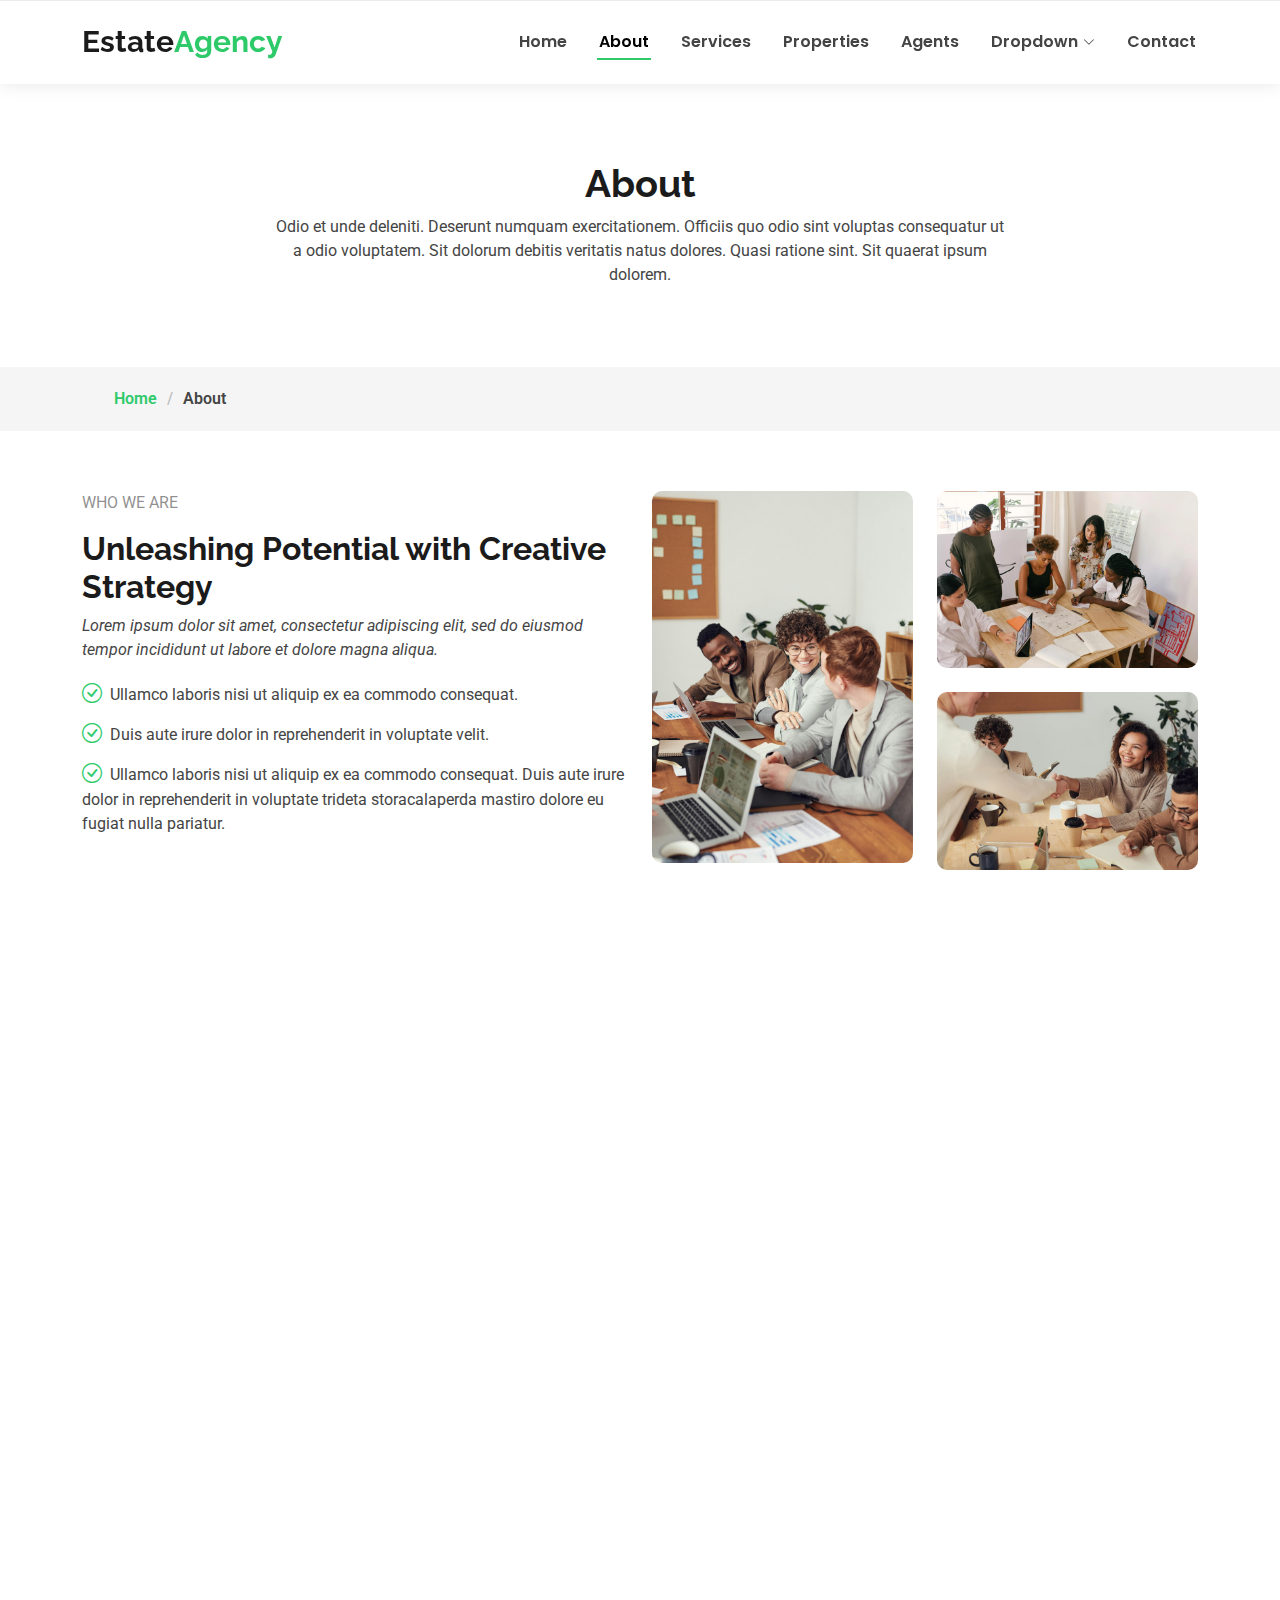
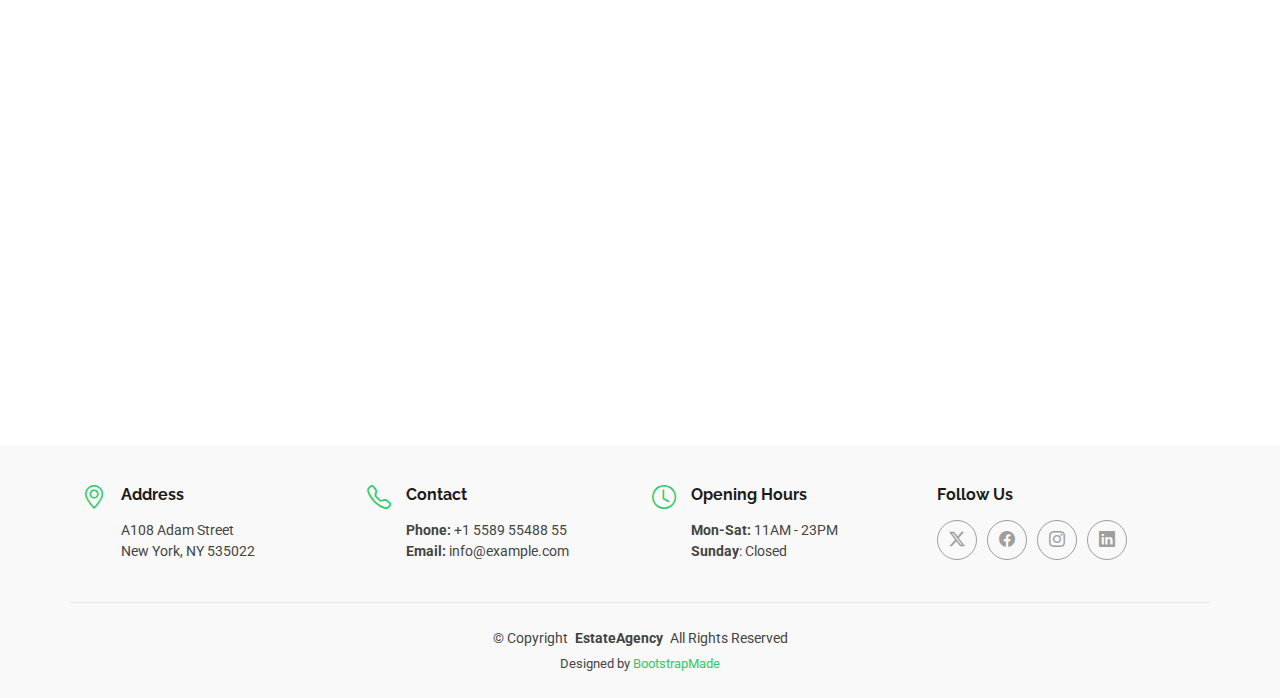
<file: EstateAgency/about.html>
<!DOCTYPE html>
<html lang="en">

<head>
  <meta charset="utf-8">
  <meta content="width=device-width, initial-scale=1.0" name="viewport">
  <title>About - EstateAgency Bootstrap Template</title>
  <meta name="description" content="">
  <meta name="keywords" content="">

  <!-- Favicons -->
  <link href="assets/img/favicon.png" rel="icon">
  <link href="assets/img/apple-touch-icon.png" rel="apple-touch-icon">

  <!-- Fonts -->
  <link href="https://fonts.googleapis.com" rel="preconnect">
  <link href="https://fonts.gstatic.com" rel="preconnect" crossorigin>
  <link href="https://fonts.googleapis.com/css2?family=Roboto:ital,wght@0,100;0,300;0,400;0,500;0,700;0,900;1,100;1,300;1,400;1,500;1,700;1,900&family=Poppins:ital,wght@0,100;0,200;0,300;0,400;0,500;0,600;0,700;0,800;0,900;1,100;1,200;1,300;1,400;1,500;1,600;1,700;1,800;1,900&family=Raleway:ital,wght@0,100;0,200;0,300;0,400;0,500;0,600;0,700;0,800;0,900;1,100;1,200;1,300;1,400;1,500;1,600;1,700;1,800;1,900&display=swap" rel="stylesheet">

  <!-- Vendor CSS Files -->
  <link href="assets/vendor/bootstrap/css/bootstrap.min.css" rel="stylesheet">
  <link href="assets/vendor/bootstrap-icons/bootstrap-icons.css" rel="stylesheet">
  <link href="assets/vendor/aos/aos.css" rel="stylesheet">
  <link href="assets/vendor/fontawesome-free/css/all.min.css" rel="stylesheet">
  <link href="assets/vendor/swiper/swiper-bundle.min.css" rel="stylesheet">

  <!-- Main CSS File -->
  <link href="assets/css/main.css" rel="stylesheet">

  <!-- =======================================================
  * Template Name: EstateAgency
  * Template URL: https://bootstrapmade.com/real-estate-agency-bootstrap-template/
  * Updated: Aug 09 2024 with Bootstrap v5.3.3
  * Author: BootstrapMade.com
  * License: https://bootstrapmade.com/license/
  ======================================================== -->
</head>

<body class="about-page">

  <header id="header" class="header d-flex align-items-center fixed-top">
    <div class="container-fluid container-xl position-relative d-flex align-items-center justify-content-between">

      <a href="index.html" class="logo d-flex align-items-center">
        <!-- Uncomment the line below if you also wish to use an image logo -->
        <!-- <img src="assets/img/logo.png" alt=""> -->
        <h1 class="sitename">Estate<span>Agency</span></h1>
      </a>

      <nav id="navmenu" class="navmenu">
        <ul>
          <li><a href="index.html">Home</a></li>
          <li><a href="about.html" class="active">About</a></li>
          <li><a href="services.html">Services</a></li>
          <li><a href="properties.html">Properties</a></li>
          <li><a href="agents.html">Agents</a></li>
          <li class="dropdown"><a href="#"><span>Dropdown</span> <i class="bi bi-chevron-down toggle-dropdown"></i></a>
            <ul>
              <li><a href="#">Dropdown 1</a></li>
              <li class="dropdown"><a href="#"><span>Deep Dropdown</span> <i class="bi bi-chevron-down toggle-dropdown"></i></a>
                <ul>
                  <li><a href="#">Deep Dropdown 1</a></li>
                  <li><a href="#">Deep Dropdown 2</a></li>
                  <li><a href="#">Deep Dropdown 3</a></li>
                  <li><a href="#">Deep Dropdown 4</a></li>
                  <li><a href="#">Deep Dropdown 5</a></li>
                </ul>
              </li>
              <li><a href="#">Dropdown 2</a></li>
              <li><a href="#">Dropdown 3</a></li>
              <li><a href="#">Dropdown 4</a></li>
            </ul>
          </li>
          <li><a href="contact.html">Contact</a></li>
        </ul>
        <i class="mobile-nav-toggle d-xl-none bi bi-list"></i>
      </nav>

    </div>
  </header>

  <main class="main">

    <!-- Page Title -->
    <div class="page-title" data-aos="fade">
      <div class="heading">
        <div class="container">
          <div class="row d-flex justify-content-center text-center">
            <div class="col-lg-8">
              <h1>About</h1>
              <p class="mb-0">Odio et unde deleniti. Deserunt numquam exercitationem. Officiis quo odio sint voluptas consequatur ut a odio voluptatem. Sit dolorum debitis veritatis natus dolores. Quasi ratione sint. Sit quaerat ipsum dolorem.</p>
            </div>
          </div>
        </div>
      </div>
      <nav class="breadcrumbs">
        <div class="container">
          <ol>
            <li><a href="index.html">Home</a></li>
            <li class="current">About</li>
          </ol>
        </div>
      </nav>
    </div><!-- End Page Title -->

    <!-- About Section -->
    <section id="about" class="about section">

      <div class="container">

        <div class="row gy-4">

          <div class="col-lg-6 content" data-aos="fade-up" data-aos-delay="100">
            <p class="who-we-are">Who We Are</p>
            <h3>Unleashing Potential with Creative Strategy</h3>
            <p class="fst-italic">
              Lorem ipsum dolor sit amet, consectetur adipiscing elit, sed do eiusmod tempor incididunt ut labore et dolore
              magna aliqua.
            </p>
            <ul>
              <li><i class="bi bi-check-circle"></i> <span>Ullamco laboris nisi ut aliquip ex ea commodo consequat.</span></li>
              <li><i class="bi bi-check-circle"></i> <span>Duis aute irure dolor in reprehenderit in voluptate velit.</span></li>
              <li><i class="bi bi-check-circle"></i> <span>Ullamco laboris nisi ut aliquip ex ea commodo consequat. Duis aute irure dolor in reprehenderit in voluptate trideta storacalaperda mastiro dolore eu fugiat nulla pariatur.</span></li>
            </ul>
          </div>

          <div class="col-lg-6 about-images" data-aos="fade-up" data-aos-delay="200">
            <div class="row gy-4">
              <div class="col-lg-6">
                <img src="assets/img/about-company-1.jpg" class="img-fluid" alt="">
              </div>
              <div class="col-lg-6">
                <div class="row gy-4">
                  <div class="col-lg-12">
                    <img src="assets/img/about-company-2.jpg" class="img-fluid" alt="">
                  </div>
                  <div class="col-lg-12">
                    <img src="assets/img/about-company-3.jpg" class="img-fluid" alt="">
                  </div>
                </div>
              </div>
            </div>

          </div>

        </div>

      </div>
    </section><!-- /About Section -->

    <!-- Stats Section -->
    <section id="stats" class="stats section">

      <div class="container" data-aos="fade-up" data-aos-delay="100">

        <div class="row gy-4">

          <div class="col-lg-3 col-md-6">
            <div class="stats-item d-flex align-items-center w-100 h-100">
              <i class="bi bi-emoji-smile color-blue flex-shrink-0"></i>
              <div>
                <span data-purecounter-start="0" data-purecounter-end="232" data-purecounter-duration="1" class="purecounter"></span>
                <p>Happy Clients</p>
              </div>
            </div>
          </div><!-- End Stats Item -->

          <div class="col-lg-3 col-md-6">
            <div class="stats-item d-flex align-items-center w-100 h-100">
              <i class="bi bi-journal-richtext color-orange flex-shrink-0"></i>
              <div>
                <span data-purecounter-start="0" data-purecounter-end="521" data-purecounter-duration="1" class="purecounter"></span>
                <p>Projects</p>
              </div>
            </div>
          </div><!-- End Stats Item -->

          <div class="col-lg-3 col-md-6">
            <div class="stats-item d-flex align-items-center w-100 h-100">
              <i class="bi bi-headset color-green flex-shrink-0"></i>
              <div>
                <span data-purecounter-start="0" data-purecounter-end="1463" data-purecounter-duration="1" class="purecounter"></span>
                <p>Hours Of Support</p>
              </div>
            </div>
          </div><!-- End Stats Item -->

          <div class="col-lg-3 col-md-6">
            <div class="stats-item d-flex align-items-center w-100 h-100">
              <i class="bi bi-people color-pink flex-shrink-0"></i>
              <div>
                <span data-purecounter-start="0" data-purecounter-end="15" data-purecounter-duration="1" class="purecounter"></span>
                <p>Hard Workers</p>
              </div>
            </div>
          </div><!-- End Stats Item -->

        </div>

      </div>

    </section><!-- /Stats Section -->

    <!-- Features Section -->
    <section id="features" class="features section">

      <div class="container">

        <div class="row justify-content-around gy-4">
          <div class="features-image col-lg-6" data-aos="fade-up" data-aos-delay="100"><img src="assets/img/features-bg.jpg" alt=""></div>

          <div class="col-lg-5 d-flex flex-column justify-content-center" data-aos="fade-up" data-aos-delay="200">
            <h3>Enim quis est voluptatibus aliquid consequatur fugiat</h3>
            <p>Esse voluptas cumque vel exercitationem. Reiciendis est hic accusamus. Non ipsam et sed minima temporibus laudantium. Soluta voluptate sed facere corporis dolores excepturi</p>

            <div class="icon-box d-flex position-relative" data-aos="fade-up" data-aos-delay="300">
              <i class="bi bi-easel flex-shrink-0"></i>
              <div>
                <h4><a href="" class="stretched-link">Lorem Ipsum</a></h4>
                <p>Voluptatum deleniti atque corrupti quos dolores et quas molestias excepturi sint occaecati cupiditate non provident</p>
              </div>
            </div><!-- End Icon Box -->

            <div class="icon-box d-flex position-relative" data-aos="fade-up" data-aos-delay="400">
              <i class="bi bi-patch-check flex-shrink-0"></i>
              <div>
                <h4><a href="" class="stretched-link">Nemo Enim</a></h4>
                <p>At vero eos et accusamus et iusto odio dignissimos ducimus qui blanditiis praesentium voluptatum deleniti atque</p>
              </div>
            </div><!-- End Icon Box -->

            <div class="icon-box d-flex position-relative" data-aos="fade-up" data-aos-delay="500">
              <i class="bi bi-brightness-high flex-shrink-0"></i>
              <div>
                <h4><a href="" class="stretched-link">Dine Pad</a></h4>
                <p>Explicabo est voluptatum asperiores consequatur magnam. Et veritatis odit. Sunt aut deserunt minus aut eligendi omnis</p>
              </div>
            </div><!-- End Icon Box -->

            <div class="icon-box d-flex position-relative" data-aos="fade-up" data-aos-delay="600">
              <i class="bi bi-brightness-high flex-shrink-0"></i>
              <div>
                <h4><a href="" class="stretched-link">Tride clov</a></h4>
                <p>Est voluptatem labore deleniti quis a delectus et. Saepe dolorem libero sit non aspernatur odit amet. Et eligendi</p>
              </div>
            </div><!-- End Icon Box -->

          </div>
        </div>

      </div>

    </section><!-- /Features Section -->

  </main>

  <footer id="footer" class="footer light-background">

    <div class="container">
      <div class="row gy-3">
        <div class="col-lg-3 col-md-6 d-flex">
          <i class="bi bi-geo-alt icon"></i>
          <div class="address">
            <h4>Address</h4>
            <p>A108 Adam Street</p>
            <p>New York, NY 535022</p>
            <p></p>
          </div>

        </div>

        <div class="col-lg-3 col-md-6 d-flex">
          <i class="bi bi-telephone icon"></i>
          <div>
            <h4>Contact</h4>
            <p>
              <strong>Phone:</strong> <span>+1 5589 55488 55</span><br>
              <strong>Email:</strong> <span>info@example.com</span><br>
            </p>
          </div>
        </div>

        <div class="col-lg-3 col-md-6 d-flex">
          <i class="bi bi-clock icon"></i>
          <div>
            <h4>Opening Hours</h4>
            <p>
              <strong>Mon-Sat:</strong> <span>11AM - 23PM</span><br>
              <strong>Sunday</strong>: <span>Closed</span>
            </p>
          </div>
        </div>

        <div class="col-lg-3 col-md-6">
          <h4>Follow Us</h4>
          <div class="social-links d-flex">
            <a href="#" class="twitter"><i class="bi bi-twitter-x"></i></a>
            <a href="#" class="facebook"><i class="bi bi-facebook"></i></a>
            <a href="#" class="instagram"><i class="bi bi-instagram"></i></a>
            <a href="#" class="linkedin"><i class="bi bi-linkedin"></i></a>
          </div>
        </div>

      </div>
    </div>

    <div class="container copyright text-center mt-4">
      <p>© <span>Copyright</span> <strong class="px-1 sitename">EstateAgency</strong> <span>All Rights Reserved</span></p>
      <div class="credits">
        <!-- All the links in the footer should remain intact. -->
        <!-- You can delete the links only if you've purchased the pro version. -->
        <!-- Licensing information: https://bootstrapmade.com/license/ -->
        <!-- Purchase the pro version with working PHP/AJAX contact form: [buy-url] -->
        Designed by <a href="https://bootstrapmade.com/">BootstrapMade</a>
      </div>
    </div>

  </footer>

  <!-- Scroll Top -->
  <a href="#" id="scroll-top" class="scroll-top d-flex align-items-center justify-content-center"><i class="bi bi-arrow-up-short"></i></a>

  <!-- Preloader -->
  <div id="preloader"></div>

  <!-- Vendor JS Files -->
  <script src="assets/vendor/bootstrap/js/bootstrap.bundle.min.js"></script>
  <script src="assets/vendor/php-email-form/validate.js"></script>
  <script src="assets/vendor/aos/aos.js"></script>
  <script src="assets/vendor/swiper/swiper-bundle.min.js"></script>
  <script src="assets/vendor/purecounter/purecounter_vanilla.js"></script>

  <!-- Main JS File -->
  <script src="assets/js/main.js"></script>

</body>

</html>
</file>
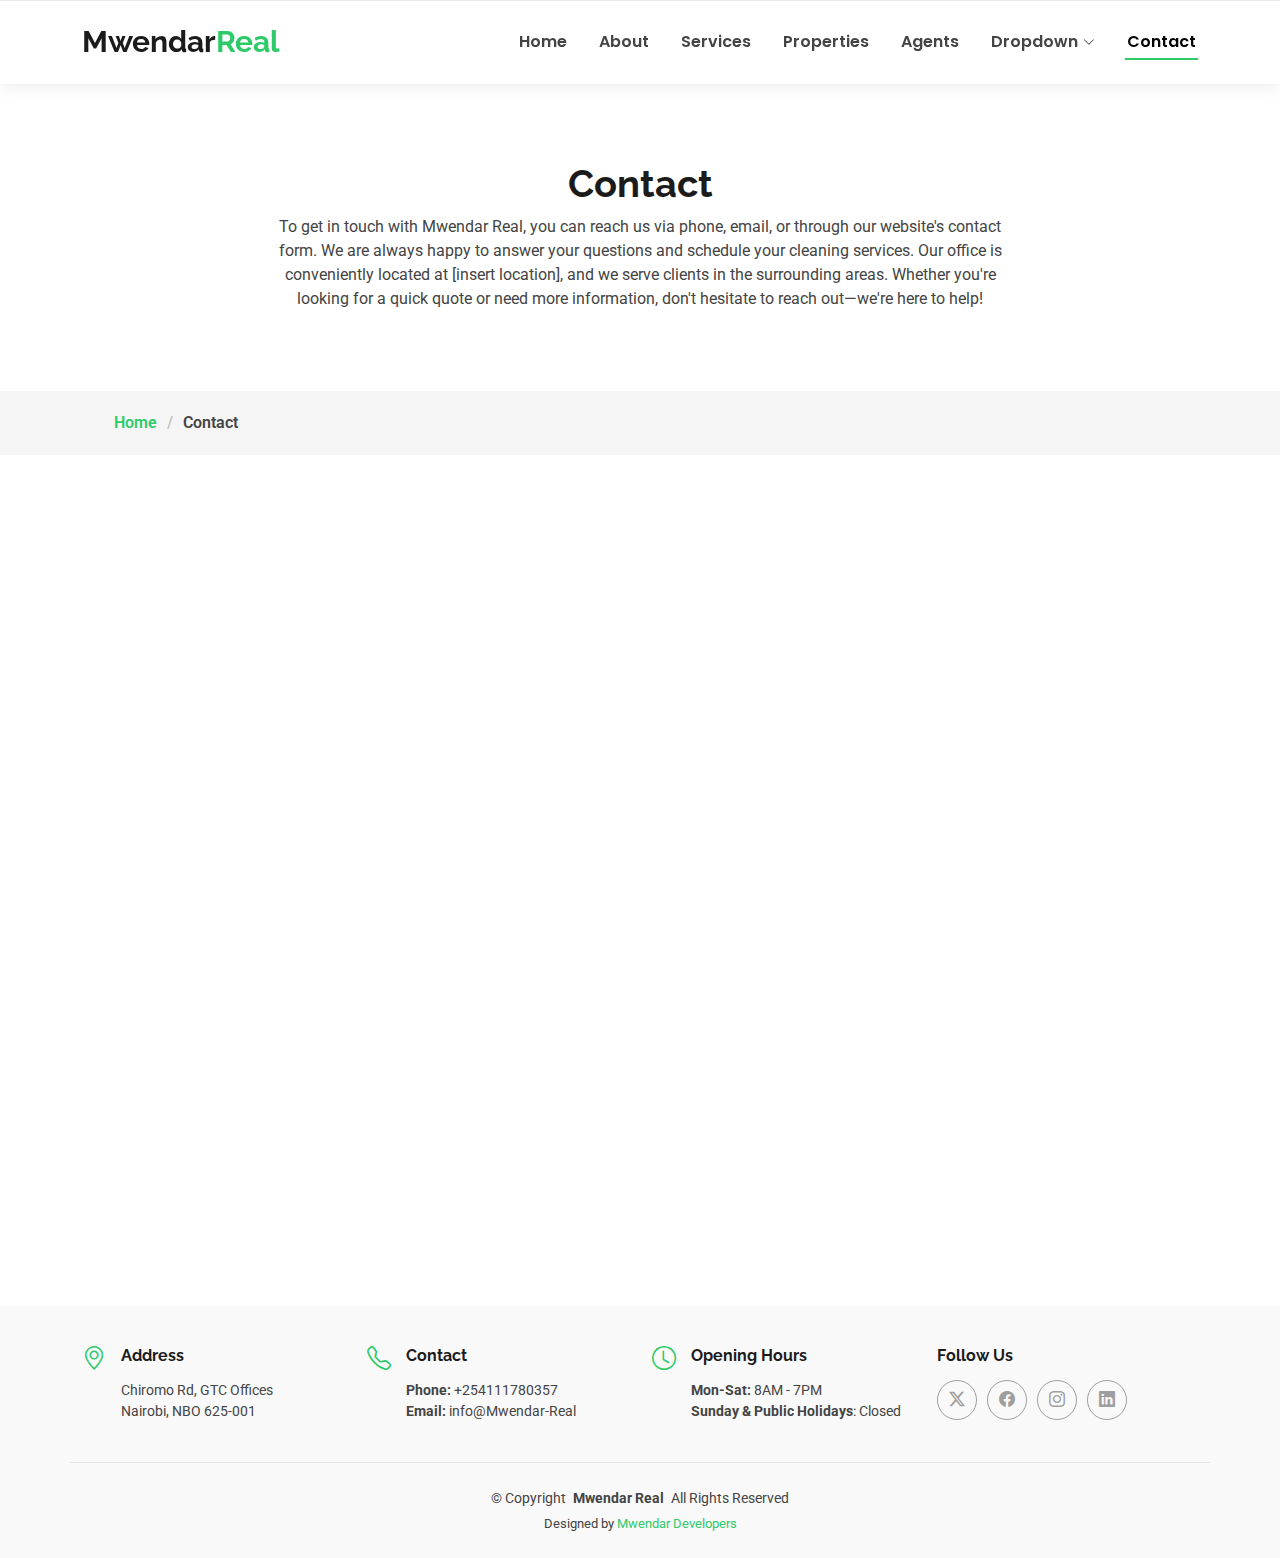
<file: EstateAgency/contact.html>
<!DOCTYPE html>
<html lang="en">

<head>
  <meta charset="utf-8">
  <meta content="width=device-width, initial-scale=1.0" name="viewport">
  <title>Contact - Mwendar Real</title>
  <meta name="description" content="">
  <meta name="keywords" content="">

  <!-- Favicons -->
  <link href="assets/img/real-estate-6688945_1280.jpg" rel="icon">
  <link href="assets/img/apple-touch-icon.png" rel="apple-touch-icon">

  <!-- Fonts -->
  <link href="https://fonts.googleapis.com" rel="preconnect">
  <link href="https://fonts.gstatic.com" rel="preconnect" crossorigin>
  <link href="https://fonts.googleapis.com/css2?family=Roboto:ital,wght@0,100;0,300;0,400;0,500;0,700;0,900;1,100;1,300;1,400;1,500;1,700;1,900&family=Poppins:ital,wght@0,100;0,200;0,300;0,400;0,500;0,600;0,700;0,800;0,900;1,100;1,200;1,300;1,400;1,500;1,600;1,700;1,800;1,900&family=Raleway:ital,wght@0,100;0,200;0,300;0,400;0,500;0,600;0,700;0,800;0,900;1,100;1,200;1,300;1,400;1,500;1,600;1,700;1,800;1,900&display=swap" rel="stylesheet">

  <!-- Vendor CSS Files -->
  <link href="assets/vendor/bootstrap/css/bootstrap.min.css" rel="stylesheet">
  <link href="assets/vendor/bootstrap-icons/bootstrap-icons.css" rel="stylesheet">
  <link href="assets/vendor/aos/aos.css" rel="stylesheet">
  <link href="assets/vendor/fontawesome-free/css/all.min.css" rel="stylesheet">
  <link href="assets/vendor/swiper/swiper-bundle.min.css" rel="stylesheet">

  <!-- Main CSS File -->
  <link href="assets/css/main.css" rel="stylesheet">

  <!-- =======================================================
  * Template Name: EstateAgency
  * Template URL: https://bootstrapmade.com/real-estate-agency-bootstrap-template/
  * Updated: Aug 09 2024 with Bootstrap v5.3.3
  * Author: BootstrapMade.com
  * License: https://bootstrapmade.com/license/
  ======================================================== -->
</head>

<body class="contact-page">

  <header id="header" class="header d-flex align-items-center fixed-top">
    <div class="container-fluid container-xl position-relative d-flex align-items-center justify-content-between">

      <a href="index.html" class="logo d-flex align-items-center">
        <!-- Uncomment the line below if you also wish to use an image logo -->
        <!-- <img src="assets/img/logo.png" alt=""> -->
        <h1 class="sitename">Mwendar<span>Real</span></h1>
      </a>

      <nav id="navmenu" class="navmenu">
        <ul>
          <li><a href="index.html">Home</a></li>
          <li><a href="about.html">About</a></li>
          <li><a href="services.html">Services</a></li>
          <li><a href="properties.html">Properties</a></li>
          <li><a href="agents.html">Agents</a></li>
          <li class="dropdown"><a href="#"><span>Dropdown</span> <i class="bi bi-chevron-down toggle-dropdown"></i></a>
<ul>
  <li><a href="#">Deep Dropdown 1</a></li>
            </ul>
          </li>
          <li><a href="contact.html" class="active">Contact</a></li>
        </ul>
        <i class="mobile-nav-toggle d-xl-none bi bi-list"></i>
      </nav>

    </div>
  </header>

  <main class="main">

    <!-- Page Title -->
    <div class="page-title" data-aos="fade">
      <div class="heading">
        <div class="container">
          <div class="row d-flex justify-content-center text-center">
            <div class="col-lg-8">
              <h1>Contact</h1>
              <p class="mb-0">To get in touch with Mwendar Real, you can reach us via phone, email, or through our website's contact form. We are always happy to answer your questions and schedule your cleaning services. Our office is conveniently located at [insert location], and we serve clients in the surrounding areas. Whether you're looking for a quick quote or need more information, don't hesitate to reach out—we're here to help!</p>
            </div>
          </div>
        </div>
      </div>
      <nav class="breadcrumbs">
        <div class="container">
          <ol>
            <li><a href="index.html">Home</a></li>
            <li class="current">Contact</li>
          </ol>
        </div>
      </nav>
    </div><!-- End Page Title -->

    <!-- Contact Section -->
    <section id="contact" class="contact section">

      <div class="container" data-aos="fade-up" data-aos-delay="100">

        <div class="mb-4" data-aos="fade-up" data-aos-delay="200">
        <iframe src="https://www.google.com/maps/embed?pb=!1m16!1m12!1m3!1d3988.83746130076!2d36.808023999999996!3d-1.2704958999999998!2m3!1f0!2f0!3f0!3m2!1i1024!2i768!4f13.1!2m1!1sGTC%20Kenya%20Global%20Trade%20Center%2C%20Intersection%20Of%20Waiyaki%20Way%20And%20Chiromo%20Lane%2C%20Westlands%2C%2C%20Nairobi%2C%20KE!5e0!3m2!1sen!2ske!4v1738308937880!5m2!1sen!2ske" width="1200" height="350px" style="border:0;" allowfullscreen="" loading="lazy" referrerpolicy="no-referrer-when-downgrade"></iframe>
        </div><!-- End Google Maps -->

        <div class="row gy-4">

          <div class="col-lg-4">
            <div class="info-item d-flex" data-aos="fade-up" data-aos-delay="300">
              <i class="bi bi-geo-alt flex-shrink-0"></i>
              <div>
                <h3>Address</h3>
                <p>Chiromo Rd, GTC Offices</p>
                <p>Nairobi, NBO 625-001</p>
              </div>
            </div><!-- End Info Item -->

            <div class="info-item d-flex" data-aos="fade-up" data-aos-delay="400">
              <i class="bi bi-telephone flex-shrink-0"></i>
              <div>
                <h3>Call Us</h3>
                <p>+254111780357</p>
              </div>
            </div><!-- End Info Item -->

            <div class="info-item d-flex" data-aos="fade-up" data-aos-delay="500">
              <i class="bi bi-envelope flex-shrink-0"></i>
              <div>
                <h3>Email Us</h3>
                <p>info@Mwendar-Real</p>
              </div>
            </div><!-- End Info Item -->

          </div>

          <div class="col-lg-8">
            <form action="forms/contact.php" method="post" class="php-email-form" data-aos="fade-up" data-aos-delay="200">
              <div class="row gy-4">

                <div class="col-md-6">
                  <input type="text" name="name" class="form-control" placeholder="Your Name" required="">
                </div>

                <div class="col-md-6 ">
                  <input type="email" class="form-control" name="email" placeholder="Your Email" required="">
                </div>

                <div class="col-md-12">
                  <input type="text" class="form-control" name="subject" placeholder="Subject" required="">
                </div>

                <div class="col-md-12">
                  <textarea class="form-control" name="message" rows="6" placeholder="Message" required=""></textarea>
                </div>

                <div class="col-md-12 text-center">
                  <div class="loading">Loading</div>
                  <div class="error-message"></div>
                  <div class="sent-message">Your message has been sent. Thank you for contacting Mwendar Real!</div>

                  <button type="submit">Send Message</button>
                </div>

              </div>
            </form>
          </div><!-- End Contact Form -->

        </div>

      </div>

    </section><!-- /Contact Section -->

  </main>

  <footer id="footer" class="footer light-background">

    <div class="container">
      <div class="row gy-3">
        <div class="col-lg-3 col-md-6 d-flex">
          <i class="bi bi-geo-alt icon"></i>
          <div class="address">
            <h4>Address</h4>
            <p>Chiromo Rd, GTC Offices</p>
            <p>Nairobi, NBO 625-001</p>
            <p></p>
          </div>

        </div>

        <div class="col-lg-3 col-md-6 d-flex">
          <i class="bi bi-telephone icon"></i>
          <div>
            <h4>Contact</h4>
            <p>
              <strong>Phone:</strong> <span>+254111780357</span><br>
              <strong>Email:</strong> <span>info@Mwendar-Real</span><br>
            </p>
          </div>
        </div>

        <div class="col-lg-3 col-md-6 d-flex">
          <i class="bi bi-clock icon"></i>
          <div>
            <h4>Opening Hours</h4>
            <p>
              <strong>Mon-Sat:</strong> <span>8AM - 7PM</span><br>
              <strong>Sunday & Public Holidays</strong>: <span>Closed</span>
            </p>
          </div>
        </div>

        <div class="col-lg-3 col-md-6">
          <h4>Follow Us</h4>
          <div class="social-links d-flex">
            <a href="#" class="twitter"><i class="bi bi-twitter-x"></i></a>
            <a href="#" class="facebook"><i class="bi bi-facebook"></i></a>
            <a href="#" class="instagram"><i class="bi bi-instagram"></i></a>
            <a href="#" class="linkedin"><i class="bi bi-linkedin"></i></a>
          </div>
        </div>

      </div>
    </div>

    <div class="container copyright text-center mt-4">
      <p>© <span>Copyright</span> <strong class="px-1 sitename">Mwendar Real</strong> <span>All Rights Reserved</span></p>
      <div class="credits">
        <!-- All the links in the footer should remain intact. -->
        <!-- You can delete the links only if you've purchased the pro version. -->
        <!-- Licensing information: https://bootstrapmade.com/license/ -->
        <!-- Purchase the pro version with working PHP/AJAX contact form: [buy-url] -->
        Designed by <a href="https://bootstrapmade.com/">Mwendar Developers</a>
      </div>
    </div>

  </footer>

  <!-- Scroll Top -->
  <a href="#" id="scroll-top" class="scroll-top d-flex align-items-center justify-content-center"><i class="bi bi-arrow-up-short"></i></a>

  <!-- Preloader -->
  <div id="preloader"></div>

  <!-- Vendor JS Files -->
  <script src="assets/vendor/bootstrap/js/bootstrap.bundle.min.js"></script>
  <script src="assets/vendor/php-email-form/validate.js"></script>
  <script src="assets/vendor/aos/aos.js"></script>
  <script src="assets/vendor/swiper/swiper-bundle.min.js"></script>
  <script src="assets/vendor/purecounter/purecounter_vanilla.js"></script>

  <!-- Main JS File -->
  <script src="assets/js/main.js"></script>

</body>

</html>
</file>
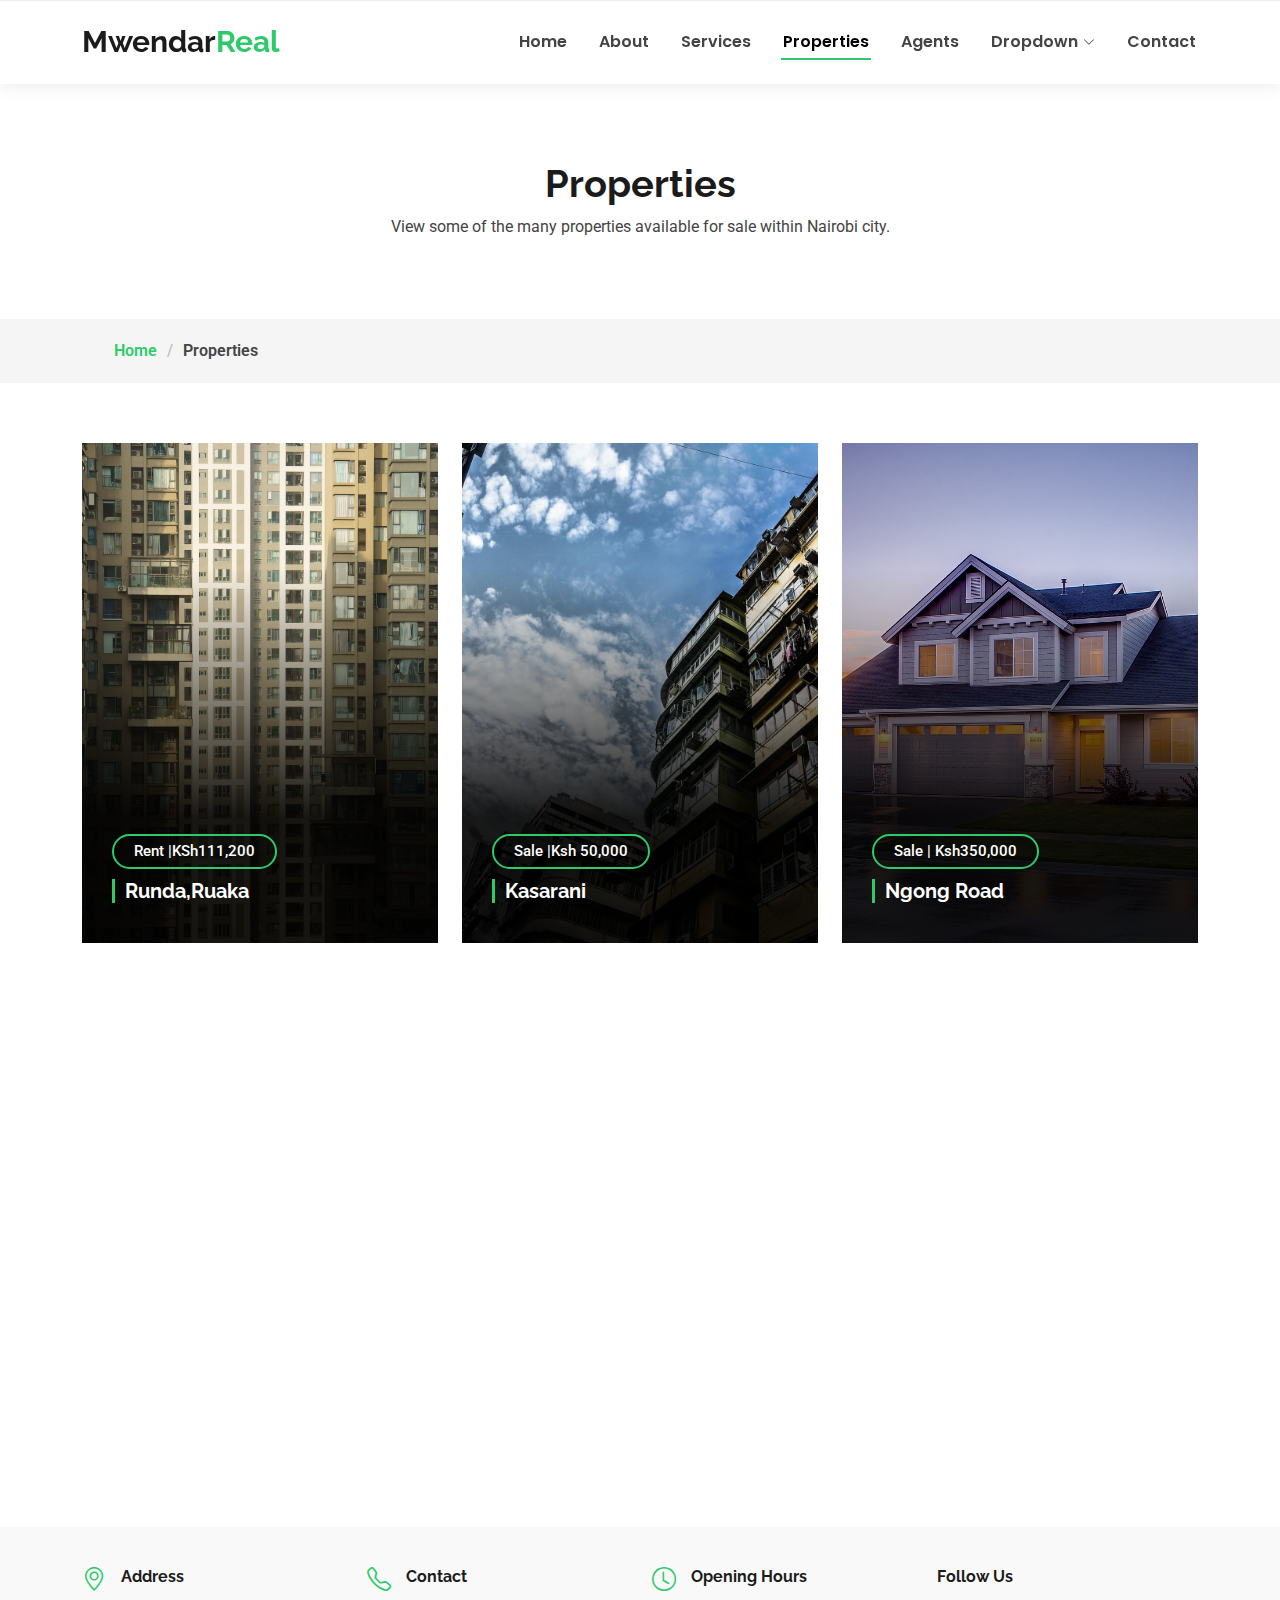
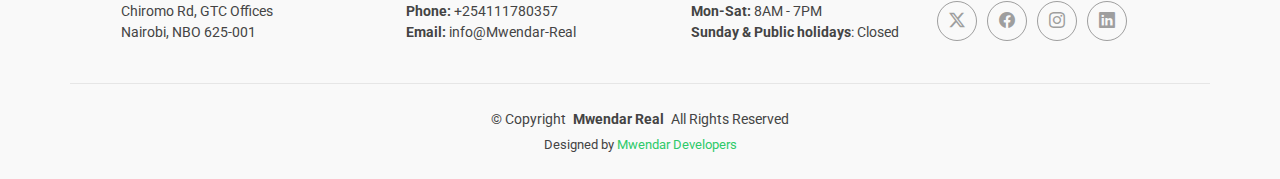
<file: EstateAgency/properties.html>
<!DOCTYPE html>
<html lang="en">

<head>
  <meta charset="utf-8">
  <meta content="width=device-width, initial-scale=1.0" name="viewport">
  <title>Properties - EstateAgency Bootstrap Template</title>
  <meta name="description" content="">
  <meta name="keywords" content="">

  <!-- Favicons -->
  <link href="assets/img/favicon.png" rel="icon">
  <link href="assets/img/apple-touch-icon.png" rel="apple-touch-icon">

  <!-- Fonts -->
  <link href="https://fonts.googleapis.com" rel="preconnect">
  <link href="https://fonts.gstatic.com" rel="preconnect" crossorigin>
  <link href="https://fonts.googleapis.com/css2?family=Roboto:ital,wght@0,100;0,300;0,400;0,500;0,700;0,900;1,100;1,300;1,400;1,500;1,700;1,900&family=Poppins:ital,wght@0,100;0,200;0,300;0,400;0,500;0,600;0,700;0,800;0,900;1,100;1,200;1,300;1,400;1,500;1,600;1,700;1,800;1,900&family=Raleway:ital,wght@0,100;0,200;0,300;0,400;0,500;0,600;0,700;0,800;0,900;1,100;1,200;1,300;1,400;1,500;1,600;1,700;1,800;1,900&display=swap" rel="stylesheet">

  <!-- Vendor CSS Files -->
  <link href="assets/vendor/bootstrap/css/bootstrap.min.css" rel="stylesheet">
  <link href="assets/vendor/bootstrap-icons/bootstrap-icons.css" rel="stylesheet">
  <link href="assets/vendor/aos/aos.css" rel="stylesheet">
  <link href="assets/vendor/fontawesome-free/css/all.min.css" rel="stylesheet">
  <link href="assets/vendor/swiper/swiper-bundle.min.css" rel="stylesheet">

  <!-- Main CSS File -->
  <link href="assets/css/main.css" rel="stylesheet">

  <!-- =======================================================
  * Template Name: EstateAgency
  * Template URL: https://bootstrapmade.com/real-estate-agency-bootstrap-template/
  * Updated: Aug 09 2024 with Bootstrap v5.3.3
  * Author: BootstrapMade.com
  * License: https://bootstrapmade.com/license/
  ======================================================== -->
</head>

<body class="properties-page">

  <header id="header" class="header d-flex align-items-center fixed-top">
    <div class="container-fluid container-xl position-relative d-flex align-items-center justify-content-between">

      <a href="index.html" class="logo d-flex align-items-center">
        <!-- Uncomment the line below if you also wish to use an image logo -->
        <!-- <img src="assets/img/logo.png" alt=""> -->
        <h1 class="sitename">Mwendar<span>Real</span></h1>
      </a>

      <nav id="navmenu" class="navmenu">
        <ul>
          <li><a href="index.html">Home</a></li>
          <li><a href="about.html">About</a></li>
          <li><a href="services.html">Services</a></li>
          <li><a href="properties.html" class="active">Properties</a></li>
          <li><a href="agents.html">Agents</a></li>
          <li class="dropdown"><a href="#"><span>Dropdown</span> <i class="bi bi-chevron-down toggle-dropdown"></i></a>


          </li>
          <li><a href="contact.html">Contact</a></li>
        </ul>
        <i class="mobile-nav-toggle d-xl-none bi bi-list"></i>
      </nav>

    </div>
  </header>

  <main class="main">

    <!-- Page Title -->
    <div class="page-title" data-aos="fade">
      <div class="heading">
        <div class="container">
          <div class="row d-flex justify-content-center text-center">
            <div class="col-lg-8">
              <h1>Properties</h1>
              <p class="mb-0">View some of the many properties available for sale within Nairobi city.</p>
            </div>
          </div>
        </div>
      </div>
      <nav class="breadcrumbs">
        <div class="container">
          <ol>
            <li><a href="index.html">Home</a></li>
            <li class="current">Properties</li>
          </ol>
        </div>
      </nav>
    </div><!-- End Page Title -->

    <!-- Real Estate Section -->
    <section id="real-estate" class="real-estate section">

      <div class="container">

        <div class="row gy-4">

          <div class="col-xl-4 col-md-6" data-aos="fade-up" data-aos-delay="100">
            <div class="card">
              <img src="assets/img/properties/tall-building-7701704_1920.jpg" alt="" class="img-fluid">
              <div class="card-body">
                <span class="sale-rent">Rent |KSh111,200</span>
                <h3><a href="property-single.html" class="stretched-link">Runda,Ruaka</a></h3>
                <div class="card-content d-flex flex-column justify-content-center text-center">
                  <div class="row propery-info">
                    <div class="col">Area</div>
                    <div class="col">Beds</div>
                    <div class="col">Baths</div>
                    <div class="col">Garages</div>
                  </div>
                  <div class="row">
                    <div class="col">440m2</div>
                    <div class="col">3</div>
                    <div class="col">2</div>
                    <div class="col">none</div>
                  </div>
                </div>
              </div>
            </div>
          </div><!-- End Property Item -->

          <div class="col-xl-4 col-md-6" data-aos="fade-up" data-aos-delay="200">
            <div class="card">
              <img src="assets/img/properties/old-buildings-1415534_1920.jpg" alt="" class="img-fluid">
              <div class="card-body">
                <span class="sale-rent">Sale |Ksh 50,000</span>
                <h3><a href="property-single.html" class="stretched-link">Kasarani</a></h3>
                <div class="card-content d-flex flex-column justify-content-center text-center">
                  <div class="row propery-info">
                    <div class="col">Area</div>
                    <div class="col">Beds</div>
                    <div class="col">Baths</div>
                    <div class="col">Garages</div>
                  </div>
                  <div class="row">
                    <div class="col">560m2</div>
                    <div class="col">2</div>
                    <div class="col">2</div>
                    <div class="col">1</div>
                  </div>
                </div>
              </div>
            </div>
          </div><!-- End Property Item -->

          <div class="col-xl-4 col-md-6" data-aos="fade-up" data-aos-delay="300">
            <div class="card">
              <img src="assets/img/properties/house-1867187_1280.jpg" alt="" class="img-fluid">
              <div class="card-body">
                <span class="sale-rent">Sale | Ksh350,000</span>
                <h3><a href="property-single.html" class="stretched-link">Ngong Road</a></h3>
                <div class="card-content d-flex flex-column justify-content-center text-center">
                  <div class="row propery-info">
                    <div class="col">Area</div>
                    <div class="col">Beds</div>
                    <div class="col">Baths</div>
                    <div class="col">Garages</div>
                  </div>
                  <div class="row">
                    <div class="col">1000m2</div>
                    <div class="col">5</div>
                    <div class="col">3</div>
                    <div class="col">2</div>
                  </div>
                </div>
              </div>
            </div>
          </div><!-- End Property Item -->

          <div class="col-xl-4 col-md-6" data-aos="fade-up" data-aos-delay="400">
            <div class="card">
              <img src="assets/img/properties/garage-8544624_1920.jpg" alt="" class="img-fluid">
              <div class="card-body">
                <span class="sale-rent">Rent | Ksh66,500</span>
                <h3><a href="property-single.html" class="stretched-link">Ruaraka</a></h3>
                <div class="card-content d-flex flex-column justify-content-center text-center">
                  <div class="row propery-info">
                    <div class="col">Area</div>
                    <div class="col">Beds</div>
                    <div class="col">Baths</div>
                    <div class="col">Garages</div>
                  </div>
                  <div class="row">
                    <div class="col">854m2</div>
                    <div class="col">2</div>
                    <div class="col">2</div>
                    <div class="col">none</div>
                  </div>
                </div>
              </div>
            </div>
          </div><!-- End Property Item -->

          <div class="col-xl-4 col-md-6" data-aos="fade-up" data-aos-delay="500">
            <div class="card">
              <img src="assets/img/properties/house-7124141_1920.jpg" alt="" class="img-fluid">
              <div class="card-body">
                <span class="sale-rent">Rent | Ksh333,000</span>
                <h3><a href="property-single.html" class="stretched-link">Makadara,Langata</a></h3>
                <div class="card-content d-flex flex-column justify-content-center text-center">
                  <div class="row propery-info">
                    <div class="col">Area</div>
                    <div class="col">Beds</div>
                    <div class="col">Baths</div>
                    <div class="col">Garages</div>
                  </div>
                  <div class="row">
                    <div class="col">500m3</div>
                    <div class="col">4</div>
                    <div class="col">1</div>
                    <div class="col">2</div>
                  </div>
                </div>
              </div>
            </div>
          </div><!-- End Property Item -->

          <div class="col-xl-4 col-md-6" data-aos="fade-up" data-aos-delay="600">
            <div class="card">
              <img src="assets/img/properties/building-8260627_1280.jpg" alt="" class="img-fluid">
              <div class="card-body">
                <span class="sale-rent">Sale | Ksh450,000</span>
                <h3><a href="property-single.html" class="stretched-link">Jogoo Road</a></h3>
                <div class="card-content d-flex flex-column justify-content-center text-center">
                  <div class="row propery-info">
                    <div class="col">Area</div>
                    <div class="col">Beds</div>
                    <div class="col">Baths</div>
                    <div class="col">Garages</div>
                  </div>
                  <div class="row">
                    <div class="col">300</div>
                    <div class="col">3</div>
                    <div class="col">1</div>
                    <div class="col">none</div>
                  </div>
                </div>
              </div>
            </div>
          </div><!-- End Property Item -->

        </div>

      </div>

    </section><!-- /Real Estate Section -->

  </main>

  <footer id="footer" class="footer light-background">

    <div class="container">
      <div class="row gy-3">
        <div class="col-lg-3 col-md-6 d-flex">
          <i class="bi bi-geo-alt icon"></i>
          <div class="address">
            <h4>Address</h4>
            <p>Chiromo Rd, GTC Offices</p>
            <p>Nairobi, NBO 625-001</p>
            <p></p>
          </div>

        </div>

        <div class="col-lg-3 col-md-6 d-flex">
          <i class="bi bi-telephone icon"></i>
          <div>
            <h4>Contact</h4>
            <p>
              <strong>Phone:</strong> <span>+254111780357</span><br>
              <strong>Email:</strong> <span>info@Mwendar-Real</span><br>
            </p>
          </div>
        </div>

        <div class="col-lg-3 col-md-6 d-flex">
          <i class="bi bi-clock icon"></i>
          <div>
            <h4>Opening Hours</h4>
            <p>
              <strong>Mon-Sat:</strong> <span>8AM - 7PM</span><br>
              <strong>Sunday & Public holidays</strong>: <span>Closed</span>
            </p>
          </div>
        </div>

        <div class="col-lg-3 col-md-6">
          <h4>Follow Us</h4>
          <div class="social-links d-flex">
            <a href="#" class="twitter"><i class="bi bi-twitter-x"></i></a>
            <a href="#" class="facebook"><i class="bi bi-facebook"></i></a>
            <a href="#" class="instagram"><i class="bi bi-instagram"></i></a>
            <a href="#" class="linkedin"><i class="bi bi-linkedin"></i></a>
          </div>
        </div>

      </div>
    </div>

    <div class="container copyright text-center mt-4">
      <p>© <span>Copyright</span> <strong class="px-1 sitename">Mwendar Real</strong> <span>All Rights Reserved</span></p>
      <div class="credits">
        <!-- All the links in the footer should remain intact. -->
        <!-- You can delete the links only if you've purchased the pro version. -->
        <!-- Licensing information: https://bootstrapmade.com/license/ -->
        <!-- Purchase the pro version with working PHP/AJAX contact form: [buy-url] -->
        Designed by <a href="https://bootstrapmade.com/">Mwendar Developers</a>
      </div>
    </div>

  </footer>

  <!-- Scroll Top -->
  <a href="#" id="scroll-top" class="scroll-top d-flex align-items-center justify-content-center"><i class="bi bi-arrow-up-short"></i></a>

  <!-- Preloader -->
  <div id="preloader"></div>

  <!-- Vendor JS Files -->
  <script src="assets/vendor/bootstrap/js/bootstrap.bundle.min.js"></script>
  <script src="assets/vendor/php-email-form/validate.js"></script>
  <script src="assets/vendor/aos/aos.js"></script>
  <script src="assets/vendor/swiper/swiper-bundle.min.js"></script>
  <script src="assets/vendor/purecounter/purecounter_vanilla.js"></script>

  <!-- Main JS File -->
  <script src="assets/js/main.js"></script>

</body>

</html>
</file>
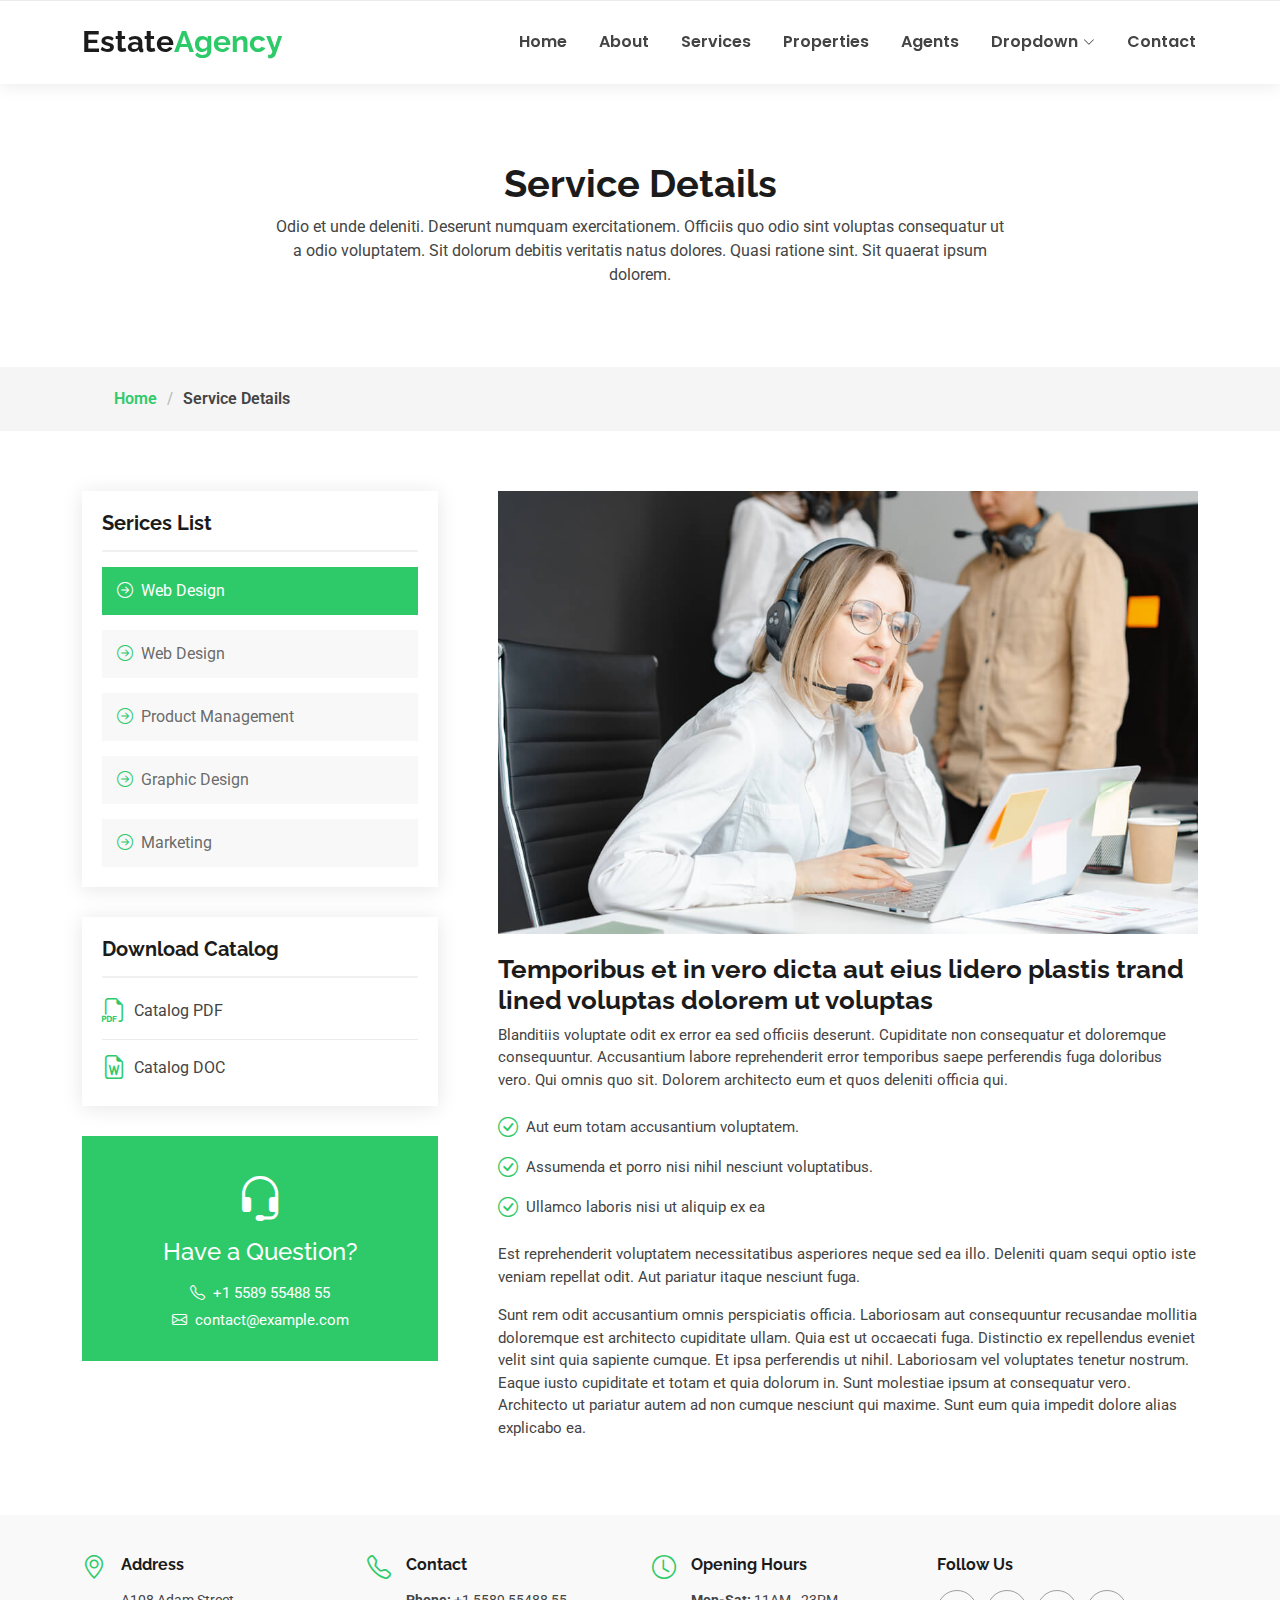
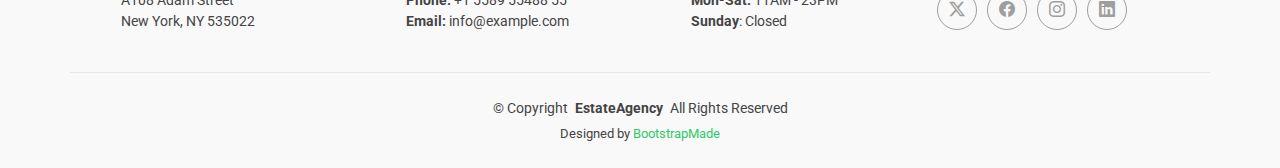
<file: EstateAgency/service-details.html>
<!DOCTYPE html>
<html lang="en">

<head>
  <meta charset="utf-8">
  <meta content="width=device-width, initial-scale=1.0" name="viewport">
  <title>Service Details - EstateAgency Bootstrap Template</title>
  <meta name="description" content="">
  <meta name="keywords" content="">

  <!-- Favicons -->
  <link href="assets/img/favicon.png" rel="icon">
  <link href="assets/img/apple-touch-icon.png" rel="apple-touch-icon">

  <!-- Fonts -->
  <link href="https://fonts.googleapis.com" rel="preconnect">
  <link href="https://fonts.gstatic.com" rel="preconnect" crossorigin>
  <link href="https://fonts.googleapis.com/css2?family=Roboto:ital,wght@0,100;0,300;0,400;0,500;0,700;0,900;1,100;1,300;1,400;1,500;1,700;1,900&family=Poppins:ital,wght@0,100;0,200;0,300;0,400;0,500;0,600;0,700;0,800;0,900;1,100;1,200;1,300;1,400;1,500;1,600;1,700;1,800;1,900&family=Raleway:ital,wght@0,100;0,200;0,300;0,400;0,500;0,600;0,700;0,800;0,900;1,100;1,200;1,300;1,400;1,500;1,600;1,700;1,800;1,900&display=swap" rel="stylesheet">

  <!-- Vendor CSS Files -->
  <link href="assets/vendor/bootstrap/css/bootstrap.min.css" rel="stylesheet">
  <link href="assets/vendor/bootstrap-icons/bootstrap-icons.css" rel="stylesheet">
  <link href="assets/vendor/aos/aos.css" rel="stylesheet">
  <link href="assets/vendor/fontawesome-free/css/all.min.css" rel="stylesheet">
  <link href="assets/vendor/swiper/swiper-bundle.min.css" rel="stylesheet">

  <!-- Main CSS File -->
  <link href="assets/css/main.css" rel="stylesheet">

  <!-- =======================================================
  * Template Name: EstateAgency
  * Template URL: https://bootstrapmade.com/real-estate-agency-bootstrap-template/
  * Updated: Aug 09 2024 with Bootstrap v5.3.3
  * Author: BootstrapMade.com
  * License: https://bootstrapmade.com/license/
  ======================================================== -->
</head>

<body class="service-details-page">

  <header id="header" class="header d-flex align-items-center fixed-top">
    <div class="container-fluid container-xl position-relative d-flex align-items-center justify-content-between">

      <a href="index.html" class="logo d-flex align-items-center">
        <!-- Uncomment the line below if you also wish to use an image logo -->
        <!-- <img src="assets/img/logo.png" alt=""> -->
        <h1 class="sitename">Estate<span>Agency</span></h1>
      </a>

      <nav id="navmenu" class="navmenu">
        <ul>
          <li><a href="index.html">Home</a></li>
          <li><a href="about.html">About</a></li>
          <li><a href="services.html">Services</a></li>
          <li><a href="properties.html">Properties</a></li>
          <li><a href="agents.html">Agents</a></li>
          <li class="dropdown"><a href="#"><span>Dropdown</span> <i class="bi bi-chevron-down toggle-dropdown"></i></a>
            <ul>
              <li><a href="#">Dropdown 1</a></li>
              <li class="dropdown"><a href="#"><span>Deep Dropdown</span> <i class="bi bi-chevron-down toggle-dropdown"></i></a>
                <ul>
                  <li><a href="#">Deep Dropdown 1</a></li>
                  <li><a href="#">Deep Dropdown 2</a></li>
                  <li><a href="#">Deep Dropdown 3</a></li>
                  <li><a href="#">Deep Dropdown 4</a></li>
                  <li><a href="#">Deep Dropdown 5</a></li>
                </ul>
              </li>
              <li><a href="#">Dropdown 2</a></li>
              <li><a href="#">Dropdown 3</a></li>
              <li><a href="#">Dropdown 4</a></li>
            </ul>
          </li>
          <li><a href="contact.html">Contact</a></li>
        </ul>
        <i class="mobile-nav-toggle d-xl-none bi bi-list"></i>
      </nav>

    </div>
  </header>

  <main class="main">

    <!-- Page Title -->
    <div class="page-title" data-aos="fade">
      <div class="heading">
        <div class="container">
          <div class="row d-flex justify-content-center text-center">
            <div class="col-lg-8">
              <h1>Service Details</h1>
              <p class="mb-0">Odio et unde deleniti. Deserunt numquam exercitationem. Officiis quo odio sint voluptas consequatur ut a odio voluptatem. Sit dolorum debitis veritatis natus dolores. Quasi ratione sint. Sit quaerat ipsum dolorem.</p>
            </div>
          </div>
        </div>
      </div>
      <nav class="breadcrumbs">
        <div class="container">
          <ol>
            <li><a href="index.html">Home</a></li>
            <li class="current">Service Details</li>
          </ol>
        </div>
      </nav>
    </div><!-- End Page Title -->

    <!-- Service Details Section -->
    <section id="service-details" class="service-details section">

      <div class="container">

        <div class="row gy-5">

          <div class="col-lg-4" data-aos="fade-up" data-aos-delay="100">

            <div class="service-box">
              <h4>Serices List</h4>
              <div class="services-list">
                <a href="#" class="active"><i class="bi bi-arrow-right-circle"></i><span>Web Design</span></a>
                <a href="#"><i class="bi bi-arrow-right-circle"></i><span>Web Design</span></a>
                <a href="#"><i class="bi bi-arrow-right-circle"></i><span>Product Management</span></a>
                <a href="#"><i class="bi bi-arrow-right-circle"></i><span>Graphic Design</span></a>
                <a href="#"><i class="bi bi-arrow-right-circle"></i><span>Marketing</span></a>
              </div>
            </div><!-- End Services List -->

            <div class="service-box">
              <h4>Download Catalog</h4>
              <div class="download-catalog">
                <a href="#"><i class="bi bi-filetype-pdf"></i><span>Catalog PDF</span></a>
                <a href="#"><i class="bi bi-file-earmark-word"></i><span>Catalog DOC</span></a>
              </div>
            </div><!-- End Services List -->

            <div class="help-box d-flex flex-column justify-content-center align-items-center">
              <i class="bi bi-headset help-icon"></i>
              <h4>Have a Question?</h4>
              <p class="d-flex align-items-center mt-2 mb-0"><i class="bi bi-telephone me-2"></i> <span>+1 5589 55488 55</span></p>
              <p class="d-flex align-items-center mt-1 mb-0"><i class="bi bi-envelope me-2"></i> <a href="mailto:contact@example.com">contact@example.com</a></p>
            </div>

          </div>

          <div class="col-lg-8 ps-lg-5" data-aos="fade-up" data-aos-delay="200">
            <img src="assets/img/services.jpg" alt="" class="img-fluid services-img">
            <h3>Temporibus et in vero dicta aut eius lidero plastis trand lined voluptas dolorem ut voluptas</h3>
            <p>
              Blanditiis voluptate odit ex error ea sed officiis deserunt. Cupiditate non consequatur et doloremque consequuntur. Accusantium labore reprehenderit error temporibus saepe perferendis fuga doloribus vero. Qui omnis quo sit. Dolorem architecto eum et quos deleniti officia qui.
            </p>
            <ul>
              <li><i class="bi bi-check-circle"></i> <span>Aut eum totam accusantium voluptatem.</span></li>
              <li><i class="bi bi-check-circle"></i> <span>Assumenda et porro nisi nihil nesciunt voluptatibus.</span></li>
              <li><i class="bi bi-check-circle"></i> <span>Ullamco laboris nisi ut aliquip ex ea</span></li>
            </ul>
            <p>
              Est reprehenderit voluptatem necessitatibus asperiores neque sed ea illo. Deleniti quam sequi optio iste veniam repellat odit. Aut pariatur itaque nesciunt fuga.
            </p>
            <p>
              Sunt rem odit accusantium omnis perspiciatis officia. Laboriosam aut consequuntur recusandae mollitia doloremque est architecto cupiditate ullam. Quia est ut occaecati fuga. Distinctio ex repellendus eveniet velit sint quia sapiente cumque. Et ipsa perferendis ut nihil. Laboriosam vel voluptates tenetur nostrum. Eaque iusto cupiditate et totam et quia dolorum in. Sunt molestiae ipsum at consequatur vero. Architecto ut pariatur autem ad non cumque nesciunt qui maxime. Sunt eum quia impedit dolore alias explicabo ea.
            </p>
          </div>

        </div>

      </div>

    </section><!-- /Service Details Section -->

  </main>

  <footer id="footer" class="footer light-background">

    <div class="container">
      <div class="row gy-3">
        <div class="col-lg-3 col-md-6 d-flex">
          <i class="bi bi-geo-alt icon"></i>
          <div class="address">
            <h4>Address</h4>
            <p>A108 Adam Street</p>
            <p>New York, NY 535022</p>
            <p></p>
          </div>

        </div>

        <div class="col-lg-3 col-md-6 d-flex">
          <i class="bi bi-telephone icon"></i>
          <div>
            <h4>Contact</h4>
            <p>
              <strong>Phone:</strong> <span>+1 5589 55488 55</span><br>
              <strong>Email:</strong> <span>info@example.com</span><br>
            </p>
          </div>
        </div>

        <div class="col-lg-3 col-md-6 d-flex">
          <i class="bi bi-clock icon"></i>
          <div>
            <h4>Opening Hours</h4>
            <p>
              <strong>Mon-Sat:</strong> <span>11AM - 23PM</span><br>
              <strong>Sunday</strong>: <span>Closed</span>
            </p>
          </div>
        </div>

        <div class="col-lg-3 col-md-6">
          <h4>Follow Us</h4>
          <div class="social-links d-flex">
            <a href="#" class="twitter"><i class="bi bi-twitter-x"></i></a>
            <a href="#" class="facebook"><i class="bi bi-facebook"></i></a>
            <a href="#" class="instagram"><i class="bi bi-instagram"></i></a>
            <a href="#" class="linkedin"><i class="bi bi-linkedin"></i></a>
          </div>
        </div>

      </div>
    </div>

    <div class="container copyright text-center mt-4">
      <p>© <span>Copyright</span> <strong class="px-1 sitename">EstateAgency</strong> <span>All Rights Reserved</span></p>
      <div class="credits">
        <!-- All the links in the footer should remain intact. -->
        <!-- You can delete the links only if you've purchased the pro version. -->
        <!-- Licensing information: https://bootstrapmade.com/license/ -->
        <!-- Purchase the pro version with working PHP/AJAX contact form: [buy-url] -->
        Designed by <a href="https://bootstrapmade.com/">BootstrapMade</a>
      </div>
    </div>

  </footer>

  <!-- Scroll Top -->
  <a href="#" id="scroll-top" class="scroll-top d-flex align-items-center justify-content-center"><i class="bi bi-arrow-up-short"></i></a>

  <!-- Preloader -->
  <div id="preloader"></div>

  <!-- Vendor JS Files -->
  <script src="assets/vendor/bootstrap/js/bootstrap.bundle.min.js"></script>
  <script src="assets/vendor/php-email-form/validate.js"></script>
  <script src="assets/vendor/aos/aos.js"></script>
  <script src="assets/vendor/swiper/swiper-bundle.min.js"></script>
  <script src="assets/vendor/purecounter/purecounter_vanilla.js"></script>

  <!-- Main JS File -->
  <script src="assets/js/main.js"></script>

</body>

</html>
</file>
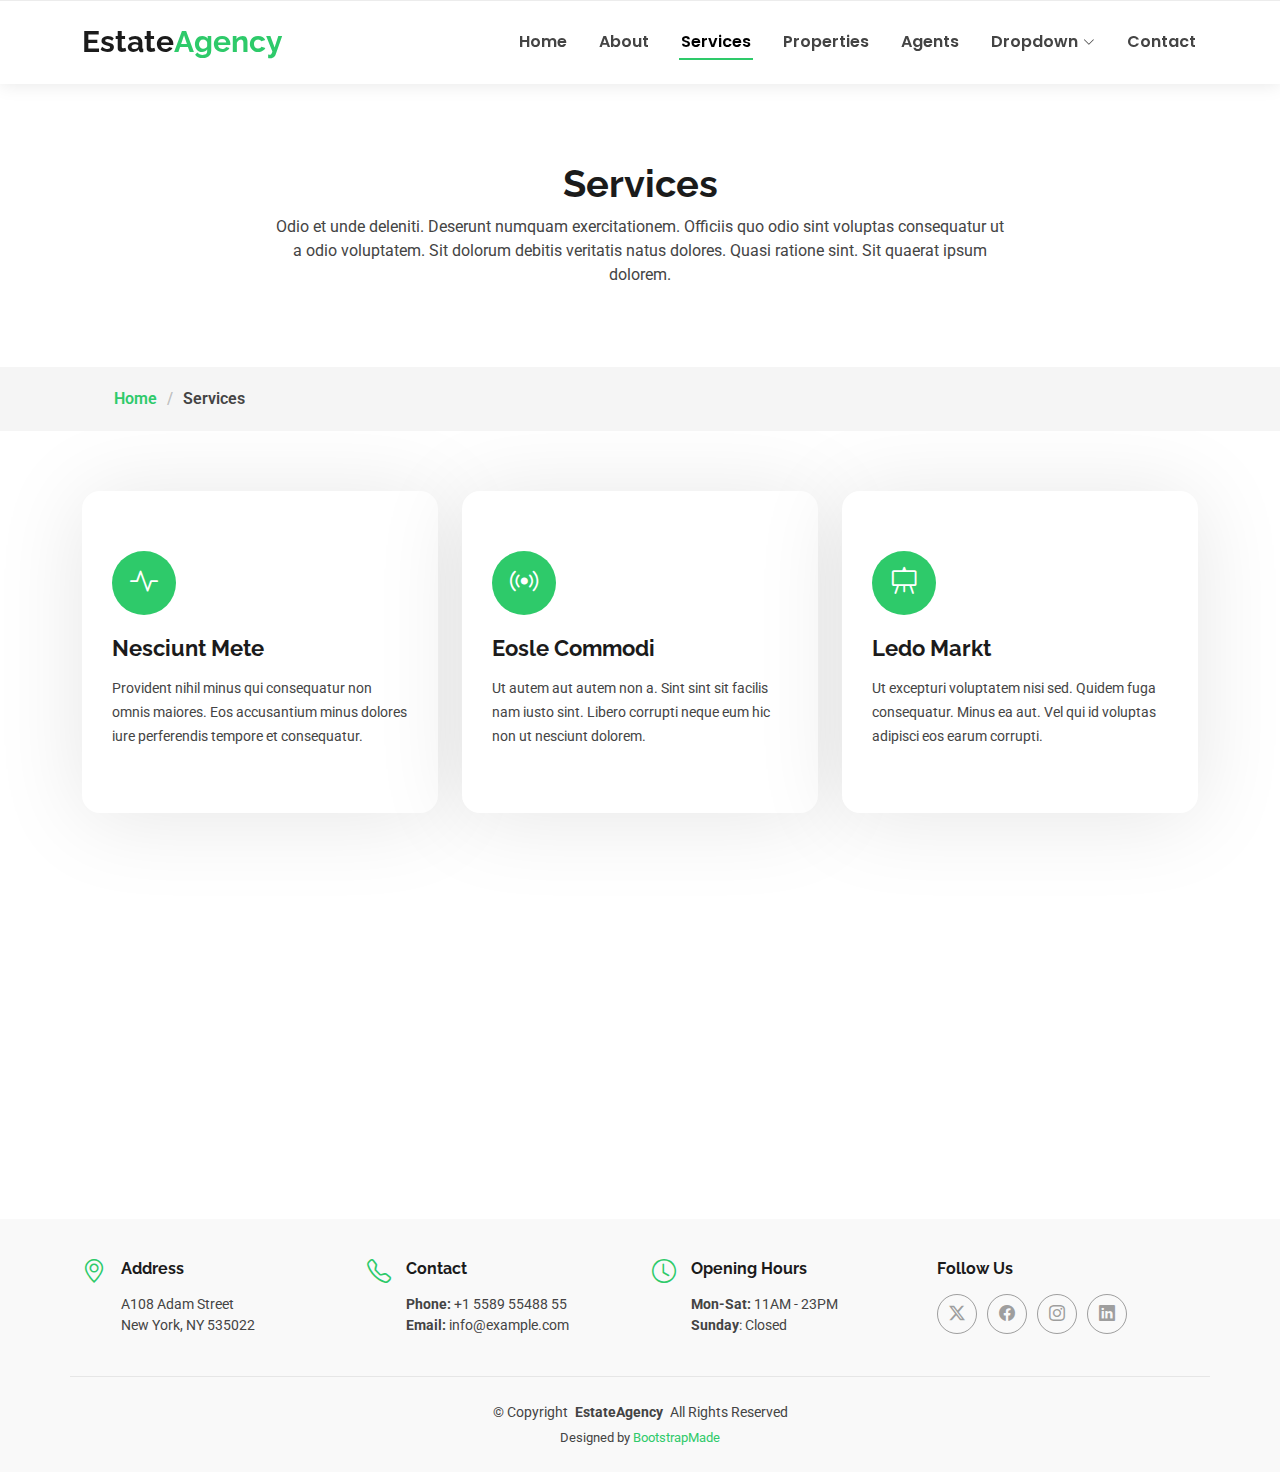
<file: EstateAgency/services.html>
<!DOCTYPE html>
<html lang="en">

<head>
  <meta charset="utf-8">
  <meta content="width=device-width, initial-scale=1.0" name="viewport">
  <title>Services - EstateAgency Bootstrap Template</title>
  <meta name="description" content="">
  <meta name="keywords" content="">

  <!-- Favicons -->
  <link href="assets/img/favicon.png" rel="icon">
  <link href="assets/img/apple-touch-icon.png" rel="apple-touch-icon">

  <!-- Fonts -->
  <link href="https://fonts.googleapis.com" rel="preconnect">
  <link href="https://fonts.gstatic.com" rel="preconnect" crossorigin>
  <link href="https://fonts.googleapis.com/css2?family=Roboto:ital,wght@0,100;0,300;0,400;0,500;0,700;0,900;1,100;1,300;1,400;1,500;1,700;1,900&family=Poppins:ital,wght@0,100;0,200;0,300;0,400;0,500;0,600;0,700;0,800;0,900;1,100;1,200;1,300;1,400;1,500;1,600;1,700;1,800;1,900&family=Raleway:ital,wght@0,100;0,200;0,300;0,400;0,500;0,600;0,700;0,800;0,900;1,100;1,200;1,300;1,400;1,500;1,600;1,700;1,800;1,900&display=swap" rel="stylesheet">

  <!-- Vendor CSS Files -->
  <link href="assets/vendor/bootstrap/css/bootstrap.min.css" rel="stylesheet">
  <link href="assets/vendor/bootstrap-icons/bootstrap-icons.css" rel="stylesheet">
  <link href="assets/vendor/aos/aos.css" rel="stylesheet">
  <link href="assets/vendor/fontawesome-free/css/all.min.css" rel="stylesheet">
  <link href="assets/vendor/swiper/swiper-bundle.min.css" rel="stylesheet">

  <!-- Main CSS File -->
  <link href="assets/css/main.css" rel="stylesheet">

  <!-- =======================================================
  * Template Name: EstateAgency
  * Template URL: https://bootstrapmade.com/real-estate-agency-bootstrap-template/
  * Updated: Aug 09 2024 with Bootstrap v5.3.3
  * Author: BootstrapMade.com
  * License: https://bootstrapmade.com/license/
  ======================================================== -->
</head>

<body class="services-page">

  <header id="header" class="header d-flex align-items-center fixed-top">
    <div class="container-fluid container-xl position-relative d-flex align-items-center justify-content-between">

      <a href="index.html" class="logo d-flex align-items-center">
        <!-- Uncomment the line below if you also wish to use an image logo -->
        <!-- <img src="assets/img/logo.png" alt=""> -->
        <h1 class="sitename">Estate<span>Agency</span></h1>
      </a>

      <nav id="navmenu" class="navmenu">
        <ul>
          <li><a href="index.html">Home</a></li>
          <li><a href="about.html">About</a></li>
          <li><a href="services.html" class="active">Services</a></li>
          <li><a href="properties.html">Properties</a></li>
          <li><a href="agents.html">Agents</a></li>
          <li class="dropdown"><a href="#"><span>Dropdown</span> <i class="bi bi-chevron-down toggle-dropdown"></i></a>
            <ul>
              <li><a href="#">Dropdown 1</a></li>
              <li class="dropdown"><a href="#"><span>Deep Dropdown</span> <i class="bi bi-chevron-down toggle-dropdown"></i></a>
                <ul>
                  <li><a href="#">Deep Dropdown 1</a></li>
                  <li><a href="#">Deep Dropdown 2</a></li>
                  <li><a href="#">Deep Dropdown 3</a></li>
                  <li><a href="#">Deep Dropdown 4</a></li>
                  <li><a href="#">Deep Dropdown 5</a></li>
                </ul>
              </li>
              <li><a href="#">Dropdown 2</a></li>
              <li><a href="#">Dropdown 3</a></li>
              <li><a href="#">Dropdown 4</a></li>
            </ul>
          </li>
          <li><a href="contact.html">Contact</a></li>
        </ul>
        <i class="mobile-nav-toggle d-xl-none bi bi-list"></i>
      </nav>

    </div>
  </header>

  <main class="main">

    <!-- Page Title -->
    <div class="page-title" data-aos="fade">
      <div class="heading">
        <div class="container">
          <div class="row d-flex justify-content-center text-center">
            <div class="col-lg-8">
              <h1>Services</h1>
              <p class="mb-0">Odio et unde deleniti. Deserunt numquam exercitationem. Officiis quo odio sint voluptas consequatur ut a odio voluptatem. Sit dolorum debitis veritatis natus dolores. Quasi ratione sint. Sit quaerat ipsum dolorem.</p>
            </div>
          </div>
        </div>
      </div>
      <nav class="breadcrumbs">
        <div class="container">
          <ol>
            <li><a href="index.html">Home</a></li>
            <li class="current">Services</li>
          </ol>
        </div>
      </nav>
    </div><!-- End Page Title -->

    <!-- Services Section -->
    <section id="services" class="services section">

      <div class="container">

        <div class="row gy-4">

          <div class="col-lg-4 col-md-6" data-aos="fade-up" data-aos-delay="100">
            <div class="service-item  position-relative">
              <div class="icon">
                <i class="bi bi-activity"></i>
              </div>
              <a href="service-details.html" class="stretched-link">
                <h3>Nesciunt Mete</h3>
              </a>
              <p>Provident nihil minus qui consequatur non omnis maiores. Eos accusantium minus dolores iure perferendis tempore et consequatur.</p>
            </div>
          </div><!-- End Service Item -->

          <div class="col-lg-4 col-md-6" data-aos="fade-up" data-aos-delay="200">
            <div class="service-item position-relative">
              <div class="icon">
                <i class="bi bi-broadcast"></i>
              </div>
              <a href="service-details.html" class="stretched-link">
                <h3>Eosle Commodi</h3>
              </a>
              <p>Ut autem aut autem non a. Sint sint sit facilis nam iusto sint. Libero corrupti neque eum hic non ut nesciunt dolorem.</p>
            </div>
          </div><!-- End Service Item -->

          <div class="col-lg-4 col-md-6" data-aos="fade-up" data-aos-delay="300">
            <div class="service-item position-relative">
              <div class="icon">
                <i class="bi bi-easel"></i>
              </div>
              <a href="service-details.html" class="stretched-link">
                <h3>Ledo Markt</h3>
              </a>
              <p>Ut excepturi voluptatem nisi sed. Quidem fuga consequatur. Minus ea aut. Vel qui id voluptas adipisci eos earum corrupti.</p>
            </div>
          </div><!-- End Service Item -->

          <div class="col-lg-4 col-md-6" data-aos="fade-up" data-aos-delay="400">
            <div class="service-item position-relative">
              <div class="icon">
                <i class="bi bi-bounding-box-circles"></i>
              </div>
              <a href="service-details.html" class="stretched-link">
                <h3>Asperiores Commodit</h3>
              </a>
              <p>Non et temporibus minus omnis sed dolor esse consequatur. Cupiditate sed error ea fuga sit provident adipisci neque.</p>
              <a href="service-details.html" class="stretched-link"></a>
            </div>
          </div><!-- End Service Item -->

          <div class="col-lg-4 col-md-6" data-aos="fade-up" data-aos-delay="500">
            <div class="service-item position-relative">
              <div class="icon">
                <i class="bi bi-calendar4-week"></i>
              </div>
              <a href="service-details.html" class="stretched-link">
                <h3>Velit Doloremque</h3>
              </a>
              <p>Cumque et suscipit saepe. Est maiores autem enim facilis ut aut ipsam corporis aut. Sed animi at autem alias eius labore.</p>
              <a href="service-details.html" class="stretched-link"></a>
            </div>
          </div><!-- End Service Item -->

          <div class="col-lg-4 col-md-6" data-aos="fade-up" data-aos-delay="600">
            <div class="service-item position-relative">
              <div class="icon">
                <i class="bi bi-chat-square-text"></i>
              </div>
              <a href="service-details.html" class="stretched-link">
                <h3>Dolori Architecto</h3>
              </a>
              <p>Hic molestias ea quibusdam eos. Fugiat enim doloremque aut neque non et debitis iure. Corrupti recusandae ducimus enim.</p>
              <a href="service-details.html" class="stretched-link"></a>
            </div>
          </div><!-- End Service Item -->

        </div>

      </div>

    </section><!-- /Services Section -->

  </main>

  <footer id="footer" class="footer light-background">

    <div class="container">
      <div class="row gy-3">
        <div class="col-lg-3 col-md-6 d-flex">
          <i class="bi bi-geo-alt icon"></i>
          <div class="address">
            <h4>Address</h4>
            <p>A108 Adam Street</p>
            <p>New York, NY 535022</p>
            <p></p>
          </div>

        </div>

        <div class="col-lg-3 col-md-6 d-flex">
          <i class="bi bi-telephone icon"></i>
          <div>
            <h4>Contact</h4>
            <p>
              <strong>Phone:</strong> <span>+1 5589 55488 55</span><br>
              <strong>Email:</strong> <span>info@example.com</span><br>
            </p>
          </div>
        </div>

        <div class="col-lg-3 col-md-6 d-flex">
          <i class="bi bi-clock icon"></i>
          <div>
            <h4>Opening Hours</h4>
            <p>
              <strong>Mon-Sat:</strong> <span>11AM - 23PM</span><br>
              <strong>Sunday</strong>: <span>Closed</span>
            </p>
          </div>
        </div>

        <div class="col-lg-3 col-md-6">
          <h4>Follow Us</h4>
          <div class="social-links d-flex">
            <a href="#" class="twitter"><i class="bi bi-twitter-x"></i></a>
            <a href="#" class="facebook"><i class="bi bi-facebook"></i></a>
            <a href="#" class="instagram"><i class="bi bi-instagram"></i></a>
            <a href="#" class="linkedin"><i class="bi bi-linkedin"></i></a>
          </div>
        </div>

      </div>
    </div>

    <div class="container copyright text-center mt-4">
      <p>© <span>Copyright</span> <strong class="px-1 sitename">EstateAgency</strong> <span>All Rights Reserved</span></p>
      <div class="credits">
        <!-- All the links in the footer should remain intact. -->
        <!-- You can delete the links only if you've purchased the pro version. -->
        <!-- Licensing information: https://bootstrapmade.com/license/ -->
        <!-- Purchase the pro version with working PHP/AJAX contact form: [buy-url] -->
        Designed by <a href="https://bootstrapmade.com/">BootstrapMade</a>
      </div>
    </div>

  </footer>

  <!-- Scroll Top -->
  <a href="#" id="scroll-top" class="scroll-top d-flex align-items-center justify-content-center"><i class="bi bi-arrow-up-short"></i></a>

  <!-- Preloader -->
  <div id="preloader"></div>

  <!-- Vendor JS Files -->
  <script src="assets/vendor/bootstrap/js/bootstrap.bundle.min.js"></script>
  <script src="assets/vendor/php-email-form/validate.js"></script>
  <script src="assets/vendor/aos/aos.js"></script>
  <script src="assets/vendor/swiper/swiper-bundle.min.js"></script>
  <script src="assets/vendor/purecounter/purecounter_vanilla.js"></script>

  <!-- Main JS File -->
  <script src="assets/js/main.js"></script>

</body>

</html>
</file>
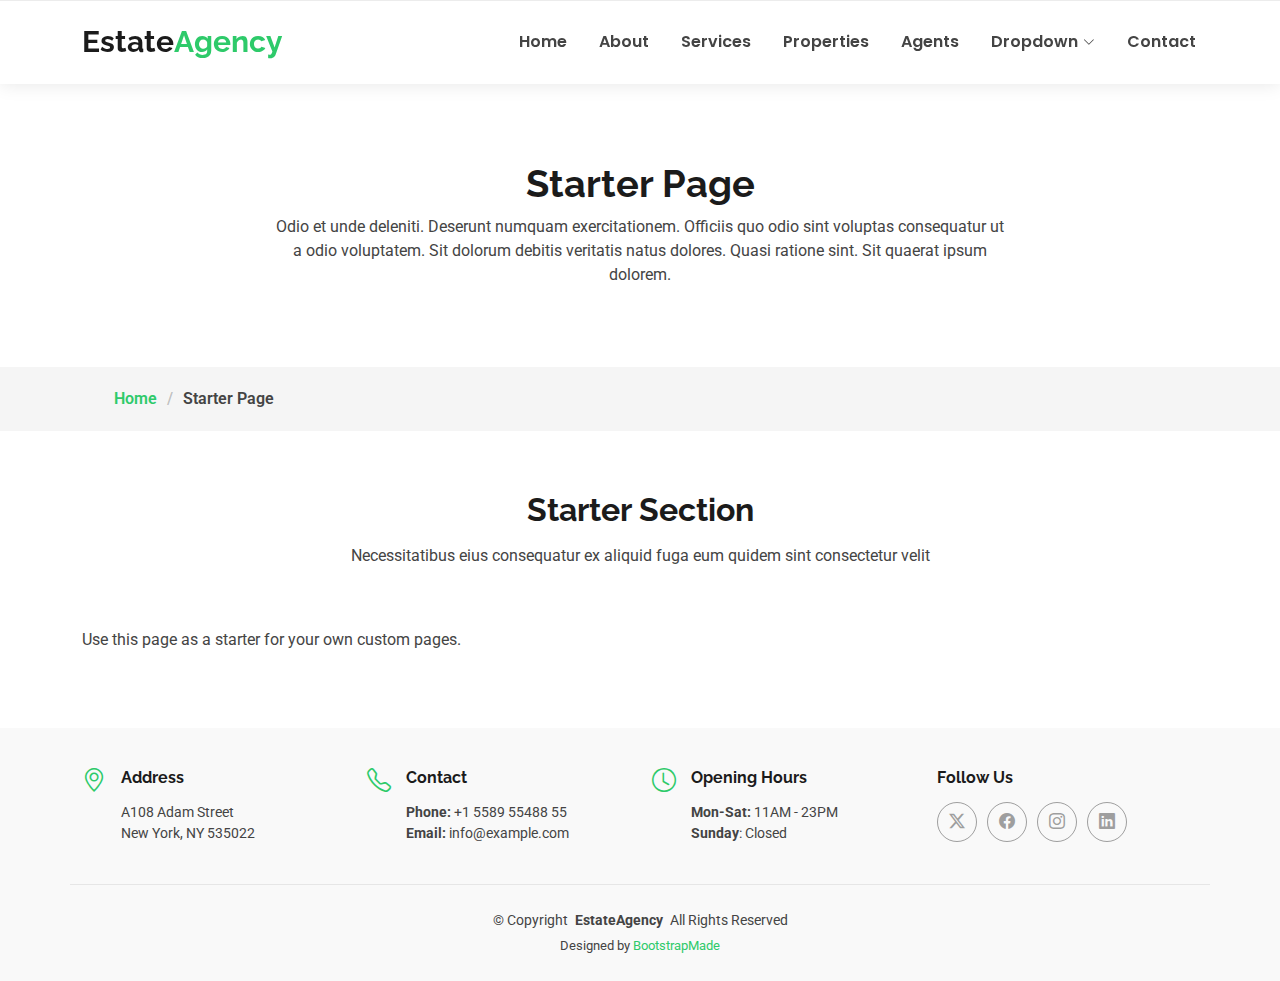
<file: EstateAgency/starter-page.html>
<!DOCTYPE html>
<html lang="en">

<head>
  <meta charset="utf-8">
  <meta content="width=device-width, initial-scale=1.0" name="viewport">
  <title>Starter Page - EstateAgency Bootstrap Template</title>
  <meta name="description" content="">
  <meta name="keywords" content="">

  <!-- Favicons -->
  <link href="assets/img/favicon.png" rel="icon">
  <link href="assets/img/apple-touch-icon.png" rel="apple-touch-icon">

  <!-- Fonts -->
  <link href="https://fonts.googleapis.com" rel="preconnect">
  <link href="https://fonts.gstatic.com" rel="preconnect" crossorigin>
  <link href="https://fonts.googleapis.com/css2?family=Roboto:ital,wght@0,100;0,300;0,400;0,500;0,700;0,900;1,100;1,300;1,400;1,500;1,700;1,900&family=Poppins:ital,wght@0,100;0,200;0,300;0,400;0,500;0,600;0,700;0,800;0,900;1,100;1,200;1,300;1,400;1,500;1,600;1,700;1,800;1,900&family=Raleway:ital,wght@0,100;0,200;0,300;0,400;0,500;0,600;0,700;0,800;0,900;1,100;1,200;1,300;1,400;1,500;1,600;1,700;1,800;1,900&display=swap" rel="stylesheet">

  <!-- Vendor CSS Files -->
  <link href="assets/vendor/bootstrap/css/bootstrap.min.css" rel="stylesheet">
  <link href="assets/vendor/bootstrap-icons/bootstrap-icons.css" rel="stylesheet">
  <link href="assets/vendor/aos/aos.css" rel="stylesheet">
  <link href="assets/vendor/fontawesome-free/css/all.min.css" rel="stylesheet">
  <link href="assets/vendor/swiper/swiper-bundle.min.css" rel="stylesheet">

  <!-- Main CSS File -->
  <link href="assets/css/main.css" rel="stylesheet">

  <!-- =======================================================
  * Template Name: EstateAgency
  * Template URL: https://bootstrapmade.com/real-estate-agency-bootstrap-template/
  * Updated: Aug 09 2024 with Bootstrap v5.3.3
  * Author: BootstrapMade.com
  * License: https://bootstrapmade.com/license/
  ======================================================== -->
</head>

<body class="starter-page-page">

  <header id="header" class="header d-flex align-items-center fixed-top">
    <div class="container-fluid container-xl position-relative d-flex align-items-center justify-content-between">

      <a href="index.html" class="logo d-flex align-items-center">
        <!-- Uncomment the line below if you also wish to use an image logo -->
        <!-- <img src="assets/img/logo.png" alt=""> -->
        <h1 class="sitename">Estate<span>Agency</span></h1>
      </a>

      <nav id="navmenu" class="navmenu">
        <ul>
          <li><a href="index.html">Home</a></li>
          <li><a href="about.html">About</a></li>
          <li><a href="services.html">Services</a></li>
          <li><a href="properties.html">Properties</a></li>
          <li><a href="agents.html">Agents</a></li>
          <li class="dropdown"><a href="#"><span>Dropdown</span> <i class="bi bi-chevron-down toggle-dropdown"></i></a>
            <ul>
              <li><a href="#">Dropdown 1</a></li>
              <li class="dropdown"><a href="#"><span>Deep Dropdown</span> <i class="bi bi-chevron-down toggle-dropdown"></i></a>
                <ul>
                  <li><a href="#">Deep Dropdown 1</a></li>
                  <li><a href="#">Deep Dropdown 2</a></li>
                  <li><a href="#">Deep Dropdown 3</a></li>
                  <li><a href="#">Deep Dropdown 4</a></li>
                  <li><a href="#">Deep Dropdown 5</a></li>
                </ul>
              </li>
              <li><a href="#">Dropdown 2</a></li>
              <li><a href="#">Dropdown 3</a></li>
              <li><a href="#">Dropdown 4</a></li>
            </ul>
          </li>
          <li><a href="contact.html">Contact</a></li>
        </ul>
        <i class="mobile-nav-toggle d-xl-none bi bi-list"></i>
      </nav>

    </div>
  </header>

  <main class="main">

    <!-- Page Title -->
    <div class="page-title" data-aos="fade">
      <div class="heading">
        <div class="container">
          <div class="row d-flex justify-content-center text-center">
            <div class="col-lg-8">
              <h1>Starter Page</h1>
              <p class="mb-0">Odio et unde deleniti. Deserunt numquam exercitationem. Officiis quo odio sint voluptas consequatur ut a odio voluptatem. Sit dolorum debitis veritatis natus dolores. Quasi ratione sint. Sit quaerat ipsum dolorem.</p>
            </div>
          </div>
        </div>
      </div>
      <nav class="breadcrumbs">
        <div class="container">
          <ol>
            <li><a href="index.html">Home</a></li>
            <li class="current">Starter Page</li>
          </ol>
        </div>
      </nav>
    </div><!-- End Page Title -->

    <!-- Starter Section Section -->
    <section id="starter-section" class="starter-section section">

      <!-- Section Title -->
      <div class="container section-title" data-aos="fade-up">
        <h2>Starter Section</h2>
        <p>Necessitatibus eius consequatur ex aliquid fuga eum quidem sint consectetur velit</p>
      </div><!-- End Section Title -->

      <div class="container" data-aos="fade-up">
        <p>Use this page as a starter for your own custom pages.</p>
      </div>

    </section><!-- /Starter Section Section -->

  </main>

  <footer id="footer" class="footer light-background">

    <div class="container">
      <div class="row gy-3">
        <div class="col-lg-3 col-md-6 d-flex">
          <i class="bi bi-geo-alt icon"></i>
          <div class="address">
            <h4>Address</h4>
            <p>A108 Adam Street</p>
            <p>New York, NY 535022</p>
            <p></p>
          </div>

        </div>

        <div class="col-lg-3 col-md-6 d-flex">
          <i class="bi bi-telephone icon"></i>
          <div>
            <h4>Contact</h4>
            <p>
              <strong>Phone:</strong> <span>+1 5589 55488 55</span><br>
              <strong>Email:</strong> <span>info@example.com</span><br>
            </p>
          </div>
        </div>

        <div class="col-lg-3 col-md-6 d-flex">
          <i class="bi bi-clock icon"></i>
          <div>
            <h4>Opening Hours</h4>
            <p>
              <strong>Mon-Sat:</strong> <span>11AM - 23PM</span><br>
              <strong>Sunday</strong>: <span>Closed</span>
            </p>
          </div>
        </div>

        <div class="col-lg-3 col-md-6">
          <h4>Follow Us</h4>
          <div class="social-links d-flex">
            <a href="#" class="twitter"><i class="bi bi-twitter-x"></i></a>
            <a href="#" class="facebook"><i class="bi bi-facebook"></i></a>
            <a href="#" class="instagram"><i class="bi bi-instagram"></i></a>
            <a href="#" class="linkedin"><i class="bi bi-linkedin"></i></a>
          </div>
        </div>

      </div>
    </div>

    <div class="container copyright text-center mt-4">
      <p>© <span>Copyright</span> <strong class="px-1 sitename">EstateAgency</strong> <span>All Rights Reserved</span></p>
      <div class="credits">
        <!-- All the links in the footer should remain intact. -->
        <!-- You can delete the links only if you've purchased the pro version. -->
        <!-- Licensing information: https://bootstrapmade.com/license/ -->
        <!-- Purchase the pro version with working PHP/AJAX contact form: [buy-url] -->
        Designed by <a href="https://bootstrapmade.com/">BootstrapMade</a>
      </div>
    </div>

  </footer>

  <!-- Scroll Top -->
  <a href="#" id="scroll-top" class="scroll-top d-flex align-items-center justify-content-center"><i class="bi bi-arrow-up-short"></i></a>

  <!-- Preloader -->
  <div id="preloader"></div>

  <!-- Vendor JS Files -->
  <script src="assets/vendor/bootstrap/js/bootstrap.bundle.min.js"></script>
  <script src="assets/vendor/php-email-form/validate.js"></script>
  <script src="assets/vendor/aos/aos.js"></script>
  <script src="assets/vendor/swiper/swiper-bundle.min.js"></script>
  <script src="assets/vendor/purecounter/purecounter_vanilla.js"></script>

  <!-- Main JS File -->
  <script src="assets/js/main.js"></script>

</body>

</html>
</file>
<file: EstateAgency/assets/css/main.css>
/**
* Template Name: EstateAgency
* Template URL: https://bootstrapmade.com/real-estate-agency-bootstrap-template/
* Updated: Aug 09 2024 with Bootstrap v5.3.3
* Author: BootstrapMade.com
* License: https://bootstrapmade.com/license/
*/

/*--------------------------------------------------------------
# Font & Color Variables
# Help: https://bootstrapmade.com/color-system/
--------------------------------------------------------------*/
/* Fonts */
:root {
  --default-font: "Roboto",  system-ui, -apple-system, "Segoe UI", Roboto, "Helvetica Neue", Arial, "Noto Sans", "Liberation Sans", sans-serif, "Apple Color Emoji", "Segoe UI Emoji", "Segoe UI Symbol", "Noto Color Emoji";
  --heading-font: "Raleway",  sans-serif;
  --nav-font: "Poppins",  sans-serif;
}

/* Global Colors - The following color variables are used throughout the website. Updating them here will change the color scheme of the entire website */
:root { 
  --background-color:light blue; /* Background color for the entire website, including individual sections */
  --default-color: #444444; /* Default color used for the majority of the text content across the entire website */
  --heading-color: #1b1b1b; /* Color for headings, subheadings and title throughout the website */
  --accent-color: #2eca6a; /* Accent color that represents your brand on the website. It's used for buttons, links, and other elements that need to stand out */
  --surface-color: #ffffff; /* The surface color is used as a background of boxed elements within sections, such as cards, icon boxes, or other elements that require a visual separation from the global background. */
  --contrast-color: #ffffff; /* Contrast color for text, ensuring readability against backgrounds of accent, heading, or default colors. */
}

/* Nav Menu Colors - The following color variables are used specifically for the navigation menu. They are separate from the global colors to allow for more customization options */
:root {
  --nav-color: #444444;  /* The default color of the main navmenu links */
  --nav-hover-color: #000000; /* Applied to main navmenu links when they are hovered over or active */
  --nav-mobile-background-color: #ffffff; /* Used as the background color for mobile navigation menu */
  --nav-dropdown-background-color: #ffffff; /* Used as the background color for dropdown items that appear when hovering over primary navigation items */
  --nav-dropdown-color: #444444; /* Used for navigation links of the dropdown items in the navigation menu. */
  --nav-dropdown-hover-color: #2eca6a; /* Similar to --nav-hover-color, this color is applied to dropdown navigation links when they are hovered over. */
}

/* Color Presets - These classes override global colors when applied to any section or element, providing reuse of the sam color scheme. */

.light-background {
  --background-color: #f9f9f9;
  --surface-color: #ffffff;
}

.dark-background {
  --background-color: #060606;
  --default-color: #ffffff;
  --heading-color: #ffffff;
  --surface-color: #252525;
  --contrast-color: #ffffff;
}

/* Smooth scroll */
:root {
  scroll-behavior: smooth;
}

/*--------------------------------------------------------------
# General Styling & Shared Classes
--------------------------------------------------------------*/
body {
  color: var(--default-color);
  background-color: var(--background-color);
  font-family: var(--default-font);
}

a {
  color: var(--accent-color);
  text-decoration: none;
  transition: 0.3s;
}

a:hover {
  color: color-mix(in srgb, var(--accent-color), transparent 25%);
  text-decoration: none;
}

h1,
h2,
h3,
h4,
h5,
h6 {
  color: var(--heading-color);
  font-family: var(--heading-font);
}

/* PHP Email Form Messages
------------------------------*/
.php-email-form .error-message {
  display: none;
  background: #df1529;
  color: #ffffff;
  text-align: left;
  padding: 15px;
  margin-bottom: 24px;
  font-weight: 600;
}

.php-email-form .sent-message {
  display: none;
  color: #ffffff;
  background: #059652;
  text-align: center;
  padding: 15px;
  margin-bottom: 24px;
  font-weight: 600;
}

.php-email-form .loading {
  display: none;
  background: var(--surface-color);
  text-align: center;
  padding: 15px;
  margin-bottom: 24px;
}

.php-email-form .loading:before {
  content: "";
  display: inline-block;
  border-radius: 50%;
  width: 24px;
  height: 24px;
  margin: 0 10px -6px 0;
  border: 3px solid var(--accent-color);
  border-top-color: var(--surface-color);
  animation: php-email-form-loading 1s linear infinite;
}

@keyframes php-email-form-loading {
  0% {
    transform: rotate(0deg);
  }

  100% {
    transform: rotate(360deg);
  }
}

/*--------------------------------------------------------------
# Global Header
--------------------------------------------------------------*/
.header {
  color: var(--default-color);
  background-color: var(--background-color);
  padding: 15px 0;
  transition: all 0.5s;
  z-index: 997;
  box-shadow: 0px 0 18px rgba(0, 0, 0, 0.1);
}

.header .logo {
  line-height: 1;
}

.header .logo img {
  max-height: 32px;
  margin-right: 8px;
}

.header .logo h1 {
  font-size: 30px;
  margin: 0;
  font-weight: 700;
  color: var(--heading-color);
}

.header .logo h1 span {
  color: var(--accent-color);
}

/*--------------------------------------------------------------
# Navigation Menu
--------------------------------------------------------------*/
/* Desktop Navigation */
@media (min-width: 1200px) {
  .navmenu {
    padding: 0;
  }

  .navmenu ul {
    margin: 0;
    padding: 0;
    display: flex;
    list-style: none;
    align-items: center;
  }

  .navmenu li {
    position: relative;
  }

  .navmenu>ul>li {
    white-space: nowrap;
    padding: 15px 14px;
  }

  .navmenu>ul>li:last-child {
    padding-right: 0;
  }

  .navmenu a,
  .navmenu a:focus {
    color: var(--nav-color);
    font-size: 16px;
    padding: 0 2px;
    font-family: var(--nav-font);
    font-weight: 600;
    display: flex;
    align-items: center;
    justify-content: space-between;
    white-space: nowrap;
    transition: 0.3s;
    position: relative;
  }

  .navmenu a i,
  .navmenu a:focus i {
    font-size: 12px;
    line-height: 0;
    margin-left: 5px;
    transition: 0.3s;
  }

  .navmenu>ul>li>a:before {
    content: "";
    position: absolute;
    width: 100%;
    height: 2px;
    bottom: -6px;
    left: 0;
    background-color: var(--accent-color);
    visibility: hidden;
    width: 0px;
    transition: all 0.3s ease-in-out 0s;
  }

  .navmenu a:hover:before,
  .navmenu li:hover>a:before,
  .navmenu .active:before {
    visibility: visible;
    width: 100%;
  }

  .navmenu li:hover>a,
  .navmenu .active,
  .navmenu .active:focus {
    color: var(--nav-hover-color);
  }

  .navmenu .dropdown ul {
    margin: 0;
    padding: 10px 0;
    background: var(--nav-dropdown-background-color);
    display: block;
    position: absolute;
    visibility: hidden;
    left: 14px;
    top: 130%;
    opacity: 0;
    transition: 0.3s;
    border-radius: 4px;
    z-index: 99;
    box-shadow: 0px 0px 30px rgba(0, 0, 0, 0.1);
  }

  .navmenu .dropdown ul li {
    min-width: 200px;
  }

  .navmenu .dropdown ul a {
    padding: 10px 20px;
    font-size: 15px;
    text-transform: none;
    color: var(--nav-dropdown-color);
  }

  .navmenu .dropdown ul a i {
    font-size: 12px;
  }

  .navmenu .dropdown ul a:hover,
  .navmenu .dropdown ul .active:hover,
  .navmenu .dropdown ul li:hover>a {
    color: var(--nav-dropdown-hover-color);
  }

  .navmenu .dropdown:hover>ul {
    opacity: 1;
    top: 100%;
    visibility: visible;
  }

  .navmenu .dropdown .dropdown ul {
    top: 0;
    left: -90%;
    visibility: hidden;
  }

  .navmenu .dropdown .dropdown:hover>ul {
    opacity: 1;
    top: 0;
    left: -100%;
    visibility: visible;
  }
}

/* Mobile Navigation */
@media (max-width: 1199px) {
  .mobile-nav-toggle {
    color: var(--nav-color);
    font-size: 28px;
    line-height: 0;
    margin-right: 10px;
    cursor: pointer;
    transition: color 0.3s;
  }

  .navmenu {
    padding: 0;
    z-index: 9997;
  }

  .navmenu ul {
    display: none;
    list-style: none;
    position: absolute;
    inset: 60px 20px 20px 20px;
    padding: 10px 0;
    margin: 0;
    border-radius: 6px;
    background-color: var(--nav-mobile-background-color);
    border: 1px solid color-mix(in srgb, var(--default-color), transparent 90%);
    box-shadow: none;
    overflow-y: auto;
    transition: 0.3s;
    z-index: 9998;
  }

  .navmenu a,
  .navmenu a:focus {
    color: var(--nav-dropdown-color);
    padding: 10px 20px;
    font-family: var(--nav-font);
    font-size: 17px;
    font-weight: 500;
    display: flex;
    align-items: center;
    justify-content: space-between;
    white-space: nowrap;
    transition: 0.3s;
  }

  .navmenu a i,
  .navmenu a:focus i {
    font-size: 12px;
    line-height: 0;
    margin-left: 5px;
    width: 30px;
    height: 30px;
    display: flex;
    align-items: center;
    justify-content: center;
    border-radius: 50%;
    transition: 0.3s;
    background-color: color-mix(in srgb, var(--accent-color), transparent 90%);
  }

  .navmenu a i:hover,
  .navmenu a:focus i:hover {
    background-color: var(--accent-color);
    color: var(--contrast-color);
  }

  .navmenu a:hover,
  .navmenu .active,
  .navmenu .active:focus {
    color: var(--nav-dropdown-hover-color);
  }

  .navmenu .active i,
  .navmenu .active:focus i {
    background-color: var(--accent-color);
    color: var(--contrast-color);
    transform: rotate(180deg);
  }

  .navmenu .dropdown ul {
    position: static;
    display: none;
    z-index: 99;
    padding: 10px 0;
    margin: 10px 20px;
    background-color: var(--nav-dropdown-background-color);
    transition: all 0.5s ease-in-out;
  }

  .navmenu .dropdown ul ul {
    background-color: rgba(33, 37, 41, 0.1);
  }

  .navmenu .dropdown>.dropdown-active {
    display: block;
    background-color: rgba(33, 37, 41, 0.03);
  }

  .mobile-nav-active {
    overflow: hidden;
  }

  .mobile-nav-active .mobile-nav-toggle {
    color: #fff;
    position: absolute;
    font-size: 32px;
    top: 15px;
    right: 15px;
    margin-right: 0;
    z-index: 9999;
  }

  .mobile-nav-active .navmenu {
    position: fixed;
    overflow: hidden;
    inset: 0;
    background: rgba(33, 37, 41, 0.8);
    transition: 0.3s;
  }

  .mobile-nav-active .navmenu>ul {
    display: block;
  }
}

/*--------------------------------------------------------------
# Global Footer
--------------------------------------------------------------*/
.footer {
  color: var(--default-color);
  background-color: var(--background-color);
  font-size: 14px;
  padding: 40px 0 0 0;
  position: relative;
}

.footer .icon {
  color: var(--accent-color);
  margin-right: 15px;
  font-size: 24px;
  line-height: 0;
}

.footer h4 {
  font-size: 16px;
  font-weight: 700;
  margin-bottom: 15px;
}

.footer .address p {
  margin-bottom: 0px;
}

.footer .social-links a {
  display: flex;
  align-items: center;
  justify-content: center;
  width: 40px;
  height: 40px;
  border-radius: 50%;
  border: 1px solid color-mix(in srgb, var(--default-color), transparent 50%);
  font-size: 16px;
  color: color-mix(in srgb, var(--default-color), transparent 50%);
  margin-right: 10px;
  transition: 0.3s;
}

.footer .social-links a:hover {
  color: var(--accent-color);
  border-color: var(--accent-color);
}

.footer .copyright {
  padding: 25px 0;
  border-top: 1px solid color-mix(in srgb, var(--default-color), transparent 90%);
}

.footer .copyright p {
  margin-bottom: 0;
}

.footer .credits {
  margin-top: 5px;
  font-size: 13px;
}

/*--------------------------------------------------------------
# Preloader
--------------------------------------------------------------*/
#preloader {
  position: fixed;
  inset: 0;
  z-index: 999999;
  overflow: hidden;
  background: var(--background-color);
  transition: all 0.6s ease-out;
}

#preloader:before {
  content: "";
  position: fixed;
  top: calc(50% - 30px);
  left: calc(50% - 30px);
  border: 6px solid #ffffff;
  border-color: var(--accent-color) transparent var(--accent-color) transparent;
  border-radius: 50%;
  width: 60px;
  height: 60px;
  animation: animate-preloader 1.5s linear infinite;
}

@keyframes animate-preloader {
  0% {
    transform: rotate(0deg);
  }

  100% {
    transform: rotate(360deg);
  }
}

/*--------------------------------------------------------------
# Scroll Top Button
--------------------------------------------------------------*/
.scroll-top {
  position: fixed;
  visibility: hidden;
  opacity: 0;
  right: 15px;
  bottom: 15px;
  z-index: 99999;
  background-color: var(--accent-color);
  width: 40px;
  height: 40px;
  border-radius: 4px;
  transition: all 0.4s;
}

.scroll-top i {
  font-size: 24px;
  color: var(--contrast-color);
  line-height: 0;
}

.scroll-top:hover {
  background-color: color-mix(in srgb, var(--accent-color), transparent 20%);
  color: var(--contrast-color);
}

.scroll-top.active {
  visibility: visible;
  opacity: 1;
}

/*--------------------------------------------------------------
# Disable aos animation delay on mobile devices
--------------------------------------------------------------*/
@media screen and (max-width: 768px) {
  [data-aos-delay] {
    transition-delay: 0 !important;
  }
}

/*--------------------------------------------------------------
# Global Page Titles & Breadcrumbs
--------------------------------------------------------------*/
.page-title {
  color: var(--default-color);
  background-color: var(--background-color);
  position: relative;
}

.page-title .heading {
  padding: 160px 0 80px 0;
  border-top: 1px solid color-mix(in srgb, var(--default-color), transparent 90%);
}

.page-title .heading h1 {
  font-size: 38px;
  font-weight: 700;
}

.page-title nav {
  background-color: color-mix(in srgb, var(--default-color), transparent 95%);
  padding: 20px 0;
}

.page-title nav ol {
  display: flex;
  flex-wrap: wrap;
  list-style: none;
  margin: 0;
  font-size: 16px;
  font-weight: 600;
}

.page-title nav ol li+li {
  padding-left: 10px;
}

.page-title nav ol li+li::before {
  content: "/";
  display: inline-block;
  padding-right: 10px;
  color: color-mix(in srgb, var(--default-color), transparent 70%);
}

/*--------------------------------------------------------------
# Global Sections
--------------------------------------------------------------*/
section,
.section {
  color: var(--default-color);
  background-color: var(--background-color);
  padding: 60px 0;
  scroll-margin-top: 90px;
  overflow: clip;
}

@media (max-width: 1199px) {

  section,
  .section {
    scroll-margin-top: 66px;
  }
}

/*--------------------------------------------------------------
# Global Section Titles
--------------------------------------------------------------*/
.section-title {
  text-align: center;
  padding-bottom: 60px;
  position: relative;
}

.section-title h2 {
  font-size: 32px;
  font-weight: 700;
  margin-bottom: 15px;
}

.section-title p {
  margin-bottom: 0;
}

/*--------------------------------------------------------------
# Hero Section
--------------------------------------------------------------*/
.hero {
  padding: 0;
}

.hero .carousel {
  width: 100%;
  min-height: 100vh;
  padding: 0;
  margin: 0;
  background-color: var(--background-color);
  position: relative;
  overflow: hidden;
}

.hero img {
  position: absolute;
  inset: 0;
  display: block;
  width: 100%;
  height: 100%;
  object-fit: cover;
  z-index: 1;
}

.hero .carousel-item {
  position: absolute;
  inset: 0;
  background-size: cover;
  background-position: center;
  background-repeat: no-repeat;
  overflow: hidden;
}

.hero .carousel-item:before {
  content: "";
  background: color-mix(in srgb, var(--background-color), transparent 60%);
  position: absolute;
  inset: 0;
  z-index: 2;
}

.hero .carousel-container {
  position: absolute;
  inset: 90px 100px;
  display: flex;
  justify-content: center;
  align-items: center;
  flex-direction: column;
  z-index: 3;
}

@media (max-width: 575px) {
  .hero .carousel-container {
    inset: 90px 50px;
  }
}

.hero h2 {
  margin-bottom: 30px;
  font-size: 56px;
  font-weight: 900;
  text-transform: uppercase;
}

.hero h2 span {
  color: var(--accent-color);
}

@media (max-width: 768px) {
  .hero h2 {
    font-size: 30px;
  }
}

.hero .btn-get-started {
  color: var(--contrast-color);
  font-family: var(--heading-font);
  font-weight: 600;
  font-size: 18px;
  letter-spacing: 1px;
  text-transform: uppercase;
  display: inline-block;
  padding: 10px 40px;
  border-radius: 50px;
  transition: 0.5s;
  margin: 10px 0;
  align-self: flex-start;
  flex-shrink: 0;
  border: 2px solid var(--accent-color);
}

.hero .btn-get-started:hover {
  background: color-mix(in srgb, var(--accent-color), transparent 20%);
}

.hero .carousel-control-prev,
.hero .carousel-control-next {
  width: 10%;
  transition: 0.3s;
  opacity: 0.5;
  z-index: 3;
}

.hero .carousel-control-prev:focus,
.hero .carousel-control-next:focus {
  opacity: 0.5;
}

.hero .carousel-control-prev:hover,
.hero .carousel-control-next:hover {
  opacity: 0.9;
}

@media (min-width: 1024px) {

  .hero .carousel-control-prev,
  .hero .carousel-control-next {
    width: 5%;
  }
}

.hero .carousel-control-next-icon,
.hero .carousel-control-prev-icon {
  background: none;
  font-size: 32px;
  line-height: 1;
}

.hero .carousel-indicators {
  list-style: none;
}

.hero .carousel-indicators li {
  cursor: pointer;
  opacity: 1;
  height: 6px;
  width: 20px;
  transition: 0.3s;
  padding: 0;
}

.hero .carousel-indicators .active {
  background-color: var(--accent-color);
  width: 40px;
}

/*--------------------------------------------------------------
# Services Section
--------------------------------------------------------------*/
.services .service-item {
  background-color: var(--surface-color);
  box-shadow: 0px 5px 90px 0px rgba(0, 0, 0, 0.1);
  padding: 60px 30px;
  transition: all ease-in-out 0.3s;
  border-radius: 18px;
  border-bottom: 5px solid var(--surface-color);
  height: 100%;
}

.services .service-item .icon {
  color: var(--contrast-color);
  background: var(--accent-color);
  margin: 0;
  width: 64px;
  height: 64px;
  border-radius: 50px;
  display: flex;
  align-items: center;
  justify-content: center;
  margin-bottom: 20px;
  font-size: 28px;
  transition: ease-in-out 0.3s;
}

.services .service-item h3 {
  font-weight: 700;
  margin: 10px 0 15px 0;
  font-size: 22px;
  transition: ease-in-out 0.3s;
}

.services .service-item p {
  line-height: 24px;
  font-size: 14px;
  margin-bottom: 0;
}

@media (min-width: 1365px) {
  .services .service-item:hover {
    transform: translateY(-10px);
    border-color: var(--accent-color);
  }

  .services .service-item:hover h3 {
    color: var(--accent-color);
  }
}

/*--------------------------------------------------------------
# Agents Section
--------------------------------------------------------------*/
.agents .member {
  position: relative;
}

.agents .member .pic {
  overflow: hidden;
  margin-bottom: 50px;
}

.agents .member .member-info {
  background-color: var(--surface-color);
  color: color-mix(in srgb, var(--default-color), transparent 20%);
  box-shadow: 0px 2px 15px rgba(0, 0, 0, 0.1);
  position: absolute;
  bottom: -50px;
  left: 20px;
  right: 20px;
  padding: 20px 15px;
  overflow: hidden;
  transition: 0.5s;
}

.agents .member h4 {
  font-weight: 700;
  margin-bottom: 10px;
  font-size: 16px;
  position: relative;
  padding-bottom: 10px;
}

.agents .member h4::after {
  content: "";
  position: absolute;
  display: block;
  width: 50px;
  height: 1px;
  background: color-mix(in srgb, var(--default-color), transparent 60%);
  bottom: 0;
  left: 0;
}

.agents .member span {
  font-style: italic;
  display: block;
  font-size: 13px;
}

.agents .member .social {
  position: absolute;
  right: 15px;
  bottom: 15px;
}

.agents .member .social a {
  transition: color 0.3s;
  color: color-mix(in srgb, var(--default-color), transparent 70%);
}

.agents .member .social a:hover {
  color: var(--accent-color);
}

.agents .member .social i {
  font-size: 16px;
  margin: 0 2px;
}

/*--------------------------------------------------------------
# Testimonials Section
--------------------------------------------------------------*/
.testimonials .testimonial-item {
  background-color: var(--surface-color);
  box-shadow: 0px 0 20px rgba(0, 0, 0, 0.1);
  box-sizing: content-box;
  padding: 30px;
  margin: 40px 30px;
  min-height: 320px;
  display: flex;
  flex-direction: column;
  text-align: center;
  transition: 0.3s;
}

.testimonials .testimonial-item .stars {
  margin-bottom: 15px;
}

.testimonials .testimonial-item .stars i {
  color: #ffc107;
  margin: 0 1px;
}

.testimonials .testimonial-item .testimonial-img {
  width: 90px;
  border-radius: 50%;
  border: 4px solid var(--background-color);
  margin: 0 auto;
}

.testimonials .testimonial-item h3 {
  font-size: 18px;
  font-weight: bold;
  margin: 10px 0 5px 0;
}

.testimonials .testimonial-item h4 {
  font-size: 14px;
  color: color-mix(in srgb, var(--default-color), transparent 40%);
  margin: 0;
}

.testimonials .testimonial-item p {
  font-style: italic;
  margin: 0 auto 15px auto;
}

.testimonials .swiper-wrapper {
  height: auto;
}

.testimonials .swiper-pagination {
  margin-top: 20px;
  position: relative;
}

.testimonials .swiper-pagination .swiper-pagination-bullet {
  width: 12px;
  height: 12px;
  background-color: color-mix(in srgb, var(--default-color), transparent 85%);
  opacity: 1;
}

.testimonials .swiper-pagination .swiper-pagination-bullet-active {
  background-color: var(--accent-color);
}

.testimonials .swiper-slide {
  opacity: 0.3;
}

@media (max-width: 1199px) {
  .testimonials .swiper-slide-active {
    opacity: 1;
  }

  .testimonials .swiper-pagination {
    margin-top: 0;
  }

  .testimonials .testimonial-item {
    margin: 40px 20px;
  }
}

@media (min-width: 1200px) {
  .testimonials .swiper-slide-next {
    opacity: 1;
    transform: scale(1.12);
  }
}

/*--------------------------------------------------------------
# About Section
--------------------------------------------------------------*/
.about .content .who-we-are {
  text-transform: uppercase;
  margin-bottom: 15px;
  color: color-mix(in srgb, var(--default-color), transparent 40%);
}

.about .content h3 {
  font-size: 2rem;
  font-weight: 700;
}

.about .content ul {
  list-style: none;
  padding: 0;
}

.about .content ul li {
  padding-bottom: 10px;
}

.about .content ul i {
  font-size: 1.25rem;
  margin-right: 4px;
  color: var(--accent-color);
}

.about .content p:last-child {
  margin-bottom: 0;
}

.about .content .read-more {
  background: var(--accent-color);
  color: var(--contrast-color);
  font-family: var(--heading-font);
  font-weight: 500;
  font-size: 16px;
  letter-spacing: 1px;
  padding: 12px 24px;
  border-radius: 5px;
  transition: 0.3s;
  display: inline-flex;
  align-items: center;
  justify-content: center;
}

.about .content .read-more i {
  font-size: 18px;
  margin-left: 5px;
  line-height: 0;
  transition: 0.3s;
}

.about .content .read-more:hover {
  background: color-mix(in srgb, var(--accent-color), transparent 20%);
  padding-right: 19px;
}

.about .content .read-more:hover i {
  margin-left: 10px;
}

.about .about-images img {
  border-radius: 10px;
}

/*--------------------------------------------------------------
# Stats Section
--------------------------------------------------------------*/
.stats .stats-item {
  background-color: var(--surface-color);
  box-shadow: 0px 0 30px rgba(0, 0, 0, 0.1);
  padding: 30px;
}

.stats .stats-item i {
  color: var(--accent-color);
  font-size: 42px;
  line-height: 0;
  margin-right: 20px;
}

.stats .stats-item span {
  color: var(--heading-color);
  font-size: 36px;
  display: block;
  font-weight: 600;
}

.stats .stats-item p {
  padding: 0;
  margin: 0;
  font-family: var(--heading-font);
  font-size: 16px;
}

/*--------------------------------------------------------------
# Features Section
--------------------------------------------------------------*/
.features .features-image {
  position: relative;
  min-height: 400px;
}

.features .features-image img {
  position: absolute;
  inset: 0;
  display: block;
  width: 100%;
  height: 100%;
  object-fit: cover;
  z-index: 1;
}

.features h3 {
  font-size: 28px;
  font-weight: 700;
  margin-bottom: 20px;
  padding-bottom: 20px;
  position: relative;
}

.features h3:after {
  content: "";
  background: var(--accent-color);
  position: absolute;
  display: block;
  width: 50px;
  height: 3px;
  left: 0;
  bottom: 0;
}

.features .icon-box {
  margin-top: 50px;
}

.features .icon-box i {
  color: var(--accent-color);
  background-color: var(--surface-color);
  display: flex;
  align-items: center;
  justify-content: center;
  margin-right: 25px;
  font-size: 28px;
  width: 56px;
  height: 56px;
  border-radius: 4px;
  line-height: 0;
  box-shadow: 0px 2px 30px rgba(0, 0, 0, 0.1);
  transition: 0.3s;
}

.features .icon-box:hover i {
  background-color: var(--accent-color);
  color: var(--contrast-color);
}

.features .icon-box h4 {
  font-weight: 700;
  margin-bottom: 10px;
  font-size: 18px;
}

.features .icon-box h4 a {
  color: var(--heading-color);
  transition: 0.3s;
}

.features .icon-box h4 a:hover {
  color: var(--accent-color);
}

.features .icon-box p {
  line-height: 24px;
  font-size: 14px;
  margin-bottom: 0;
}

/*--------------------------------------------------------------
# Service Details Section
--------------------------------------------------------------*/
.service-details .service-box {
  background-color: var(--surface-color);
  padding: 20px;
  box-shadow: 0px 2px 20px rgba(0, 0, 0, 0.1);
}

.service-details .service-box+.service-box {
  margin-top: 30px;
}

.service-details .service-box h4 {
  font-size: 20px;
  font-weight: 700;
  border-bottom: 2px solid color-mix(in srgb, var(--default-color), transparent 92%);
  padding-bottom: 15px;
  margin-bottom: 15px;
}

.service-details .services-list {
  background-color: var(--surface-color);
}

.service-details .services-list a {
  color: color-mix(in srgb, var(--default-color), transparent 20%);
  background-color: color-mix(in srgb, var(--default-color), transparent 96%);
  display: flex;
  align-items: center;
  padding: 12px 15px;
  margin-top: 15px;
  transition: 0.3s;
}

.service-details .services-list a:first-child {
  margin-top: 0;
}

.service-details .services-list a i {
  font-size: 16px;
  margin-right: 8px;
  color: var(--accent-color);
}

.service-details .services-list a.active {
  color: var(--contrast-color);
  background-color: var(--accent-color);
}

.service-details .services-list a.active i {
  color: var(--contrast-color);
}

.service-details .services-list a:hover {
  background-color: color-mix(in srgb, var(--accent-color), transparent 95%);
  color: var(--accent-color);
}

.service-details .download-catalog a {
  color: var(--default-color);
  display: flex;
  align-items: center;
  padding: 10px 0;
  transition: 0.3s;
  border-top: 1px solid color-mix(in srgb, var(--default-color), transparent 90%);
}

.service-details .download-catalog a:first-child {
  border-top: 0;
  padding-top: 0;
}

.service-details .download-catalog a:last-child {
  padding-bottom: 0;
}

.service-details .download-catalog a i {
  font-size: 24px;
  margin-right: 8px;
  color: var(--accent-color);
}

.service-details .download-catalog a:hover {
  color: var(--accent-color);
}

.service-details .help-box {
  background-color: var(--accent-color);
  color: var(--contrast-color);
  margin-top: 30px;
  padding: 30px 15px;
}

.service-details .help-box .help-icon {
  font-size: 48px;
}

.service-details .help-box h4,
.service-details .help-box a {
  color: var(--contrast-color);
}

.service-details .services-img {
  margin-bottom: 20px;
}

.service-details h3 {
  font-size: 26px;
  font-weight: 700;
}

.service-details p {
  font-size: 15px;
}

.service-details ul {
  list-style: none;
  padding: 0;
  font-size: 15px;
}

.service-details ul li {
  padding: 5px 0;
  display: flex;
  align-items: center;
}

.service-details ul i {
  font-size: 20px;
  margin-right: 8px;
  color: var(--accent-color);
}

/*--------------------------------------------------------------
# Contact Section
--------------------------------------------------------------*/
.contact .info-item+.info-item {
  margin-top: 40px;
}

.contact .info-item i {
  color: var(--contrast-color);
  background: var(--accent-color);
  font-size: 20px;
  width: 44px;
  height: 44px;
  display: flex;
  justify-content: center;
  align-items: center;
  border-radius: 4px;
  transition: all 0.3s ease-in-out;
  margin-right: 15px;
}

.contact .info-item h3 {
  padding: 0;
  font-size: 18px;
  font-weight: 700;
  margin-bottom: 5px;
}

.contact .info-item p {
  padding: 0;
  margin-bottom: 0;
  font-size: 14px;
}

.contact .php-email-form {
  height: 100%;
}

.contact .php-email-form input[type=text],
.contact .php-email-form input[type=email],
.contact .php-email-form textarea {
  font-size: 14px;
  padding: 10px 15px;
  box-shadow: none;
  border-radius: 0;
  color: var(--default-color);
  background-color: color-mix(in srgb, var(--background-color), transparent 50%);
  border-color: color-mix(in srgb, var(--default-color), transparent 80%);
}

.contact .php-email-form input[type=text]:focus,
.contact .php-email-form input[type=email]:focus,
.contact .php-email-form textarea:focus {
  border-color: var(--accent-color);
}

.contact .php-email-form input[type=text]::placeholder,
.contact .php-email-form input[type=email]::placeholder,
.contact .php-email-form textarea::placeholder {
  color: color-mix(in srgb, var(--default-color), transparent 70%);
}

.contact .php-email-form button[type=submit] {
  color: var(--contrast-color);
  background: var(--accent-color);
  border: 0;
  padding: 10px 30px;
  transition: 0.4s;
  border-radius: 4px;
}

.contact .php-email-form button[type=submit]:hover {
  background: color-mix(in srgb, var(--accent-color), transparent 20%);
}

/*--------------------------------------------------------------
# Real Estate Section
--------------------------------------------------------------*/
.real-estate .card {
  background-color: var(--background-color);
  color: var(--default-color);
  border: none;
  position: relative;
  border-radius: 0px;
  overflow: hidden;
  min-height: 500px;
}

.real-estate .card:before {
  content: "";
  position: absolute;
  inset: 0;
  background: linear-gradient(180deg, rgba(255, 255, 255, 0) 25%, rgba(0, 0, 0, 0.9) 75%);
  z-index: 2;
}

.real-estate .card img {
  position: absolute;
  inset: 0;
  display: block;
  width: 100%;
  height: 100%;
  object-fit: cover;
  z-index: 1;
}

.real-estate .card .card-body {
  position: absolute;
  bottom: 0;
  left: 0;
  right: 0;
  z-index: 3;
  padding: 30px;
}

.real-estate .card .card-body .sale-rent {
  display: inline-block;
  font-size: 15px;
  font-weight: 500;
  color: var(--contrast-color);
  padding: 4px 20px;
  border: 2px solid var(--accent-color);
  border-radius: 50px;
  margin-bottom: 10px;
}

.real-estate .card .card-body h3 {
  font-weight: 700;
  font-size: 20px;
  margin-bottom: 0px;
  padding-left: 10px;
  border-left: 3px solid var(--accent-color);
}

.real-estate .card .card-body h3 a {
  color: var(--contrast-color);
}

.real-estate .card .card-body .card-content {
  background-color: var(--accent-color);
  color: var(--contrast-color);
  height: 80px;
  visibility: hidden;
  opacity: 0;
  margin-top: 10px;
  margin-bottom: -80px;
  margin-left: -30px;
  margin-right: -30px;
  transition: 0.3s;
  padding: 0 10px;
}

.real-estate .card .card-body .card-content .propery-info {
  font-weight: 500;
}

.real-estate .card:hover .card-content {
  margin-bottom: -30px;
  visibility: visible;
  opacity: 1;
}

/*--------------------------------------------------------------
# Real Estate 2 Section
--------------------------------------------------------------*/
.real-estate-2 .portfolio-details-slider img {
  width: 100%;
}

.real-estate-2 .swiper-wrapper {
  height: auto;
}

.real-estate-2 .swiper-button-prev,
.real-estate-2 .swiper-button-next {
  width: 48px;
  height: 48px;
}

.real-estate-2 .swiper-button-prev:after,
.real-estate-2 .swiper-button-next:after {
  color: rgba(255, 255, 255, 0.8);
  background-color: rgba(0, 0, 0, 0.15);
  font-size: 24px;
  border-radius: 50%;
  width: 48px;
  height: 48px;
  display: flex;
  align-items: center;
  justify-content: center;
  transition: 0.3s;
}

.real-estate-2 .swiper-button-prev:hover:after,
.real-estate-2 .swiper-button-next:hover:after {
  background-color: rgba(0, 0, 0, 0.3);
}

@media (max-width: 575px) {

  .real-estate-2 .swiper-button-prev,
  .real-estate-2 .swiper-button-next {
    display: none;
  }
}

.real-estate-2 .swiper-pagination {
  margin-top: 20px;
  position: relative;
}

.real-estate-2 .swiper-pagination .swiper-pagination-bullet {
  width: 10px;
  height: 10px;
  background-color: color-mix(in srgb, var(--default-color), transparent 85%);
  opacity: 1;
}

.real-estate-2 .swiper-pagination .swiper-pagination-bullet-active {
  background-color: var(--accent-color);
}

.real-estate-2 .portfolio-info h3 {
  font-size: 22px;
  font-weight: 700;
  margin-bottom: 20px;
  padding-bottom: 20px;
  position: relative;
}

.real-estate-2 .portfolio-info h3:after {
  content: "";
  position: absolute;
  display: block;
  width: 50px;
  height: 3px;
  background: var(--accent-color);
  left: 0;
  bottom: 0;
}

.real-estate-2 .portfolio-info ul {
  list-style: none;
  padding: 0;
  font-size: 15px;
}

.real-estate-2 .portfolio-info ul li {
  display: flex;
  flex-direction: column;
  padding-bottom: 15px;
}

.real-estate-2 .portfolio-info ul strong {
  text-transform: uppercase;
  font-weight: 400;
  color: color-mix(in srgb, var(--default-color), transparent 50%);
  font-size: 14px;
}

.real-estate-2 .portfolio-info .btn-visit {
  padding: 8px 40px;
  background: var(--accent-color);
  color: var(--contrast-color);
  border-radius: 50px;
  transition: 0.3s;
}

.real-estate-2 .portfolio-info .btn-visit:hover {
  background: color-mix(in srgb, var(--accent-color), transparent 20%);
}

.real-estate-2 .portfolio-description h2 {
  font-size: 26px;
  font-weight: 700;
  margin-bottom: 20px;
}

.real-estate-2 .portfolio-description p {
  padding: 0;
}

.real-estate-2 .portfolio-description .testimonial-item {
  padding: 30px 30px 0 30px;
  position: relative;
  background: color-mix(in srgb, var(--default-color), transparent 97%);
  margin-bottom: 50px;
}

.real-estate-2 .portfolio-description .testimonial-item .testimonial-img {
  width: 90px;
  border-radius: 50px;
  border: 6px solid var(--background-color);
  float: left;
  margin: 0 10px 0 0;
}

.real-estate-2 .portfolio-description .testimonial-item h3 {
  font-size: 18px;
  font-weight: bold;
  margin: 15px 0 5px 0;
  padding-top: 20px;
}

.real-estate-2 .portfolio-description .testimonial-item h4 {
  font-size: 14px;
  color: #6c757d;
  margin: 0;
}

.real-estate-2 .portfolio-description .testimonial-item .quote-icon-left,
.real-estate-2 .portfolio-description .testimonial-item .quote-icon-right {
  color: color-mix(in srgb, var(--accent-color), transparent 50%);
  font-size: 26px;
  line-height: 0;
}

.real-estate-2 .portfolio-description .testimonial-item .quote-icon-left {
  display: inline-block;
  left: -5px;
  position: relative;
}

.real-estate-2 .portfolio-description .testimonial-item .quote-icon-right {
  display: inline-block;
  right: -5px;
  position: relative;
  top: 10px;
  transform: scale(-1, -1);
}

.real-estate-2 .portfolio-description .testimonial-item p {
  font-style: italic;
  margin: 0 0 15px 0 0 0;
  padding: 0;
}

.real-estate-2 .nav-pills {
  border-bottom: 1px solid color-mix(in srgb, var(--default-color), transparent 85%);
}

.real-estate-2 .nav-pills li+li {
  margin-left: 40px;
}

.real-estate-2 .nav-link {
  background: none;
  font-size: 18px;
  font-weight: 400;
  color: var(--default-color);
  padding: 12px 0;
  margin-bottom: -2px;
  border-radius: 0;
}

.real-estate-2 .nav-link.active {
  color: var(--accent-color);
  background: none;
  border-bottom: 3px solid var(--accent-color);
}

@media (max-width: 575px) {
  .real-estate-2 .nav-link {
    font-size: 16px;
  }
}

.real-estate-2 .tab-content h4 {
  font-size: 18px;
  margin: 0;
  font-weight: 700;
  color: var(--default-color);
}

.real-estate-2 .tab-content i {
  font-size: 22px;
  line-height: 0;
  margin-right: 8px;
  color: var(--accent-color);
}

/*--------------------------------------------------------------
# Starter Section Section
--------------------------------------------------------------*/
.starter-section {
  /* Add your styles here */
}
</file>
